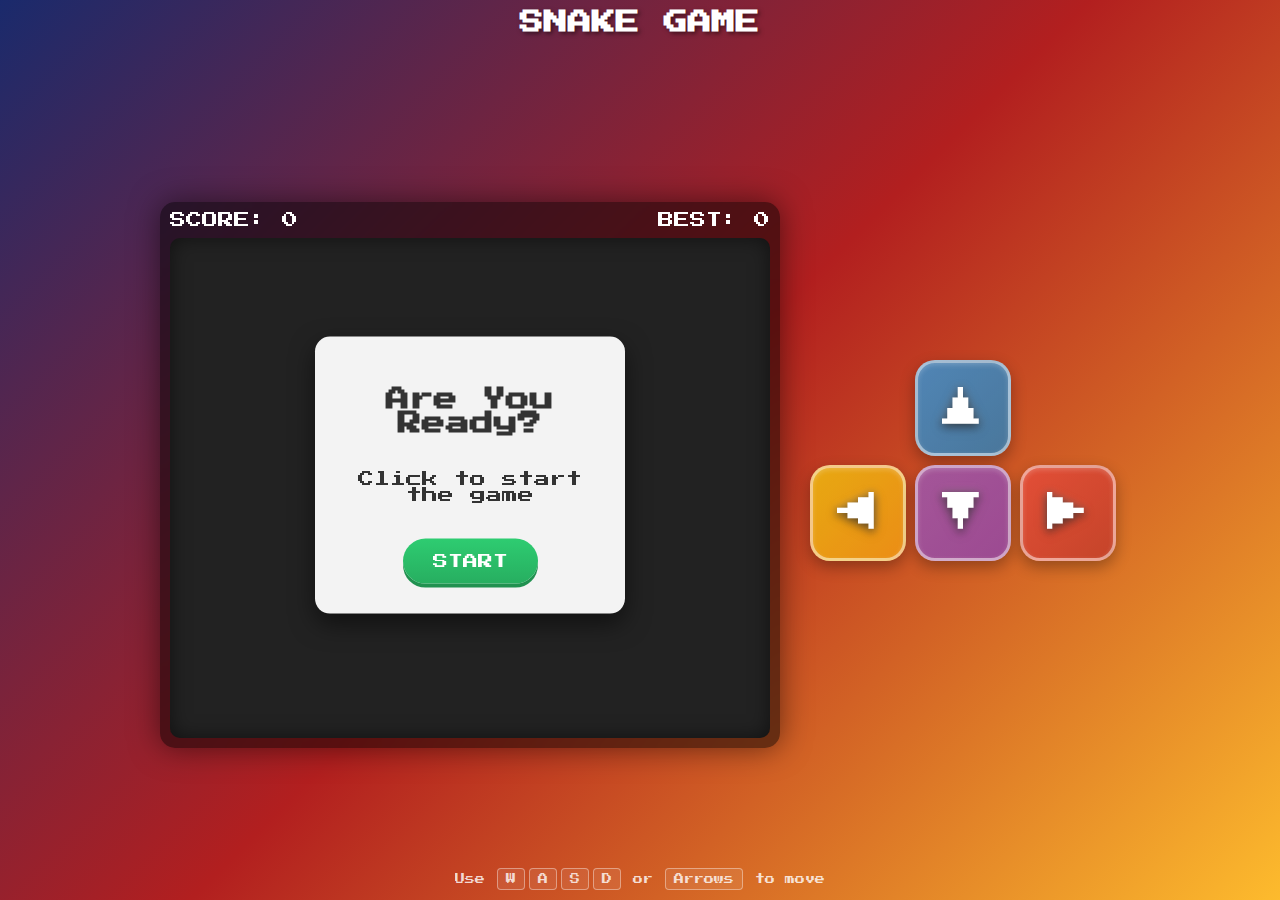
<file: Snake-Game/index.html>
<!DOCTYPE html>
<html lang="zh-CN">
  <head>
    <meta charset="UTF-8" />
    <meta
      name="viewport"
      content="width=device-width, initial-scale=1.0, maximum-scale=1.0, user-scalable=no"
    />
    <title>贪吃蛇游戏 by Knight</title>
    <style>
      @import url("https://fonts.googleapis.com/css2?family=Press+Start+2P&display=swap");

      body {
        display: flex;
        flex-direction: column;
        align-items: center;
        justify-content: center;
        height: 100vh;
        margin: 0;
        background: linear-gradient(135deg, #1a2a6c, #b21f1f, #fdbb2d);
        font-family: "Press Start 2P", cursive; /* Retro font */
        color: white;
        overflow: hidden;
      }

      /* 横屏模式下的布局调整 */
      @media (orientation: landscape) and (min-width: 768px) {
        body {
          flex-direction: row;
          justify-content: center;
          align-items: center;
          gap: 20px;
          position: relative;
        }

        h1 {
          position: absolute;
          top: 10px;
          left: 50%;
          transform: translateX(-50%);
          margin: 0;
        }

        .game-container {
          flex: 0 0 auto;
          margin-top: 50px;
        }

        .controls-hint {
          position: absolute;
          bottom: 10px;
          left: 50%;
          transform: translateX(-50%);
          margin: 0;
        }

        .touch-controls {
          margin-top: 0;
          position: relative;
          flex-shrink: 0;
        }
      }

      h1 {
        margin-top: 0;
        text-shadow: 2px 2px 4px rgba(0, 0, 0, 0.5);
        font-size: 24px;
        margin-bottom: 10px;
      }

      .game-container {
        position: relative;
        padding: 10px;
        background: rgba(0, 0, 0, 0.5);
        border-radius: 15px;
        box-shadow: 0 0 30px rgba(0, 0, 0, 0.5);
        backdrop-filter: blur(5px);
        max-width: 100%;
        box-sizing: border-box;
      }

      canvas {
        border-radius: 10px;
        background-color: #222;
        box-shadow: inset 0 0 20px rgba(0, 0, 0, 0.5);
        display: block;
        max-width: 100%;
        height: auto;
      }

      #score-board {
        display: flex;
        justify-content: space-between;
        width: 100%;
        margin-bottom: 10px;
        font-size: 16px;
      }

      #message {
        position: absolute;
        top: 50%;
        left: 50%;
        transform: translate(-50%, -50%);
        background: rgba(255, 255, 255, 0.95);
        color: #333;
        padding: 30px;
        border-radius: 15px;
        text-align: center;
        display: none;
        box-shadow: 0 10px 25px rgba(0, 0, 0, 0.5);
        min-width: 200px;
        z-index: 10;
      }

      /* 开始提示浮层，与游戏结束样式一致，默认显示 */
      #startOverlay {
        position: absolute;
        top: 50%;
        left: 50%;
        transform: translate(-50%, -50%);
        background: rgba(255, 255, 255, 0.95);
        color: #333333;
        padding: 30px;
        border-radius: 15px;
        text-align: center;
        display: flex;
        flex-direction: column;
        align-items: center;
        box-shadow: 0 10px 25px rgba(0, 0, 0, 0.5);
        min-width: 200px;
        z-index: 10;
      }

      /* 仅调整“开始游戏”按钮字号，不影响其他按钮 */
      #startOverlay button {
        font-size: 15px;
      }

      #message h2 {
        margin-top: 0;
        color: #e74c3c;
        font-size: 24px;
      }

      button {
        padding: 15px 30px;
        font-size: 16px;
        cursor: pointer;
        background: linear-gradient(to bottom, #2ecc71, #27ae60);
        color: white;
        border: none;
        border-radius: 50px;
        margin-top: 20px;
        font-family: "Press Start 2P", cursive;
        box-shadow: 0 4px 0 #219150;
        transition: transform 0.1s, box-shadow 0.1s;
      }

      button:active {
        transform: translateY(4px);
        box-shadow: 0 0 0 #219150;
      }

      button:hover {
        filter: brightness(1.1);
      }

      .controls-hint {
        margin-top: 15px;
        font-size: 10px;
        opacity: 0.8;
        text-align: center;
      }

      /* 竖屏模式下，优化布局避免重叠 */
      @media (orientation: portrait) {
        body {
          position: relative;
          min-height: 100vh;
          padding-bottom: 20px;
          justify-content: flex-start; /* 从顶部开始排列 */
          padding-top: 10px;
        }

        h1 {
          order: -1;
          margin-bottom: 5px;
          font-size: 20px;
        }

        .game-container {
          order: 0;
          margin-bottom: 10px;
        }

        /* 方向按键：显示在提示文字上方 */
        .touch-controls {
          order: 1;
          margin-bottom: 15px; /* 与提示文字之间的间距 */
          margin-top: 10px;
        }

        /* 提示文字：显示在方向按键下方 */
        .controls-hint {
          order: 2;
          position: relative;
          margin-top: 0;
          margin-bottom: 20px;
          z-index: 5;
          background: rgba(0, 0, 0, 0.5);
          padding: 8px 15px;
          border-radius: 8px;
          backdrop-filter: blur(5px);
          font-size: 9px;
          width: fit-content;
          margin-left: auto;
          margin-right: auto;
        }

        /* 在小屏幕手机上进一步调整 */
        @media (max-height: 800px) {
          h1 {
            font-size: 18px;
            margin-bottom: 3px;
          }

          .game-container {
            margin-bottom: 8px;
          }

          .touch-controls {
            margin-bottom: 12px;
            margin-top: 8px;
          }

          .controls-hint {
            font-size: 8px;
            padding: 6px 12px;
            margin-top: 0;
            margin-bottom: 15px;
          }
        }

        /* 在更小的屏幕上进一步压缩 */
        @media (max-height: 700px) {
          .touch-controls {
            transform: scale(0.9); /* 稍微缩小方向按键 */
            margin-bottom: 10px;
            margin-top: 5px;
          }

          .controls-hint {
            font-size: 7px;
            padding: 5px 10px;
            margin-top: 0;
            margin-bottom: 15px;
          }
        }
      }

      .key {
        display: inline-block;
        padding: 5px 8px;
        border: 1px solid rgba(255, 255, 255, 0.5);
        border-radius: 4px;
        margin: 0 2px;
        background: rgba(255, 255, 255, 0.1);
      }

      /* Touch Controls */
      .touch-controls {
        margin-top: 20px;
        display: grid;
        grid-template-columns: repeat(3, 90px);
        grid-template-rows: repeat(2, 90px);
        gap: 15px;
        justify-content: center;
        align-items: center;
        padding: 10px;
      }

      .control-btn {
        width: 90px;
        height: 90px;
        background: linear-gradient(
          135deg,
          rgba(46, 204, 113, 0.8),
          rgba(39, 174, 96, 0.8)
        );
        border: 3px solid rgba(255, 255, 255, 0.5);
        border-radius: 20px;
        color: white;
        display: flex;
        justify-content: center;
        align-items: center;
        cursor: pointer;
        user-select: none;
        -webkit-tap-highlight-color: transparent;
        transition: all 0.2s ease;
        box-shadow: 0 6px 15px rgba(0, 0, 0, 0.3),
          inset 0 2px 5px rgba(255, 255, 255, 0.2);
        position: relative;
        overflow: hidden;
      }

      .control-btn::before {
        content: "";
        position: absolute;
        top: 0;
        left: 0;
        right: 0;
        bottom: 0;
        background: linear-gradient(
          135deg,
          rgba(255, 255, 255, 0.2),
          transparent
        );
        opacity: 0;
        transition: opacity 0.2s ease;
      }

      .control-btn:hover::before {
        opacity: 1;
      }

      .control-btn:active {
        background: linear-gradient(
          135deg,
          rgba(39, 174, 96, 0.9),
          rgba(46, 204, 113, 0.9)
        );
        transform: scale(0.92) translateY(2px);
        box-shadow: 0 2px 8px rgba(0, 0, 0, 0.4),
          inset 0 2px 5px rgba(0, 0, 0, 0.2);
      }

      /* 为不同方向的按钮添加不同颜色 */
      .control-btn.up {
        background: linear-gradient(
          135deg,
          rgba(52, 152, 219, 0.8),
          rgba(41, 128, 185, 0.8)
        );
      }
      .control-btn.up:active {
        background: linear-gradient(
          135deg,
          rgba(41, 128, 185, 0.9),
          rgba(52, 152, 219, 0.9)
        );
      }

      .control-btn.down {
        background: linear-gradient(
          135deg,
          rgba(155, 89, 182, 0.8),
          rgba(142, 68, 173, 0.8)
        );
      }
      .control-btn.down:active {
        background: linear-gradient(
          135deg,
          rgba(142, 68, 173, 0.9),
          rgba(155, 89, 182, 0.9)
        );
      }

      .control-btn.left {
        background: linear-gradient(
          135deg,
          rgba(241, 196, 15, 0.8),
          rgba(243, 156, 18, 0.8)
        );
      }
      .control-btn.left:active {
        background: linear-gradient(
          135deg,
          rgba(243, 156, 18, 0.9),
          rgba(241, 196, 15, 0.9)
        );
      }

      .control-btn.right {
        background: linear-gradient(
          135deg,
          rgba(231, 76, 60, 0.8),
          rgba(192, 57, 43, 0.8)
        );
      }
      .control-btn.right:active {
        background: linear-gradient(
          135deg,
          rgba(192, 57, 43, 0.9),
          rgba(231, 76, 60, 0.9)
        );
      }

      /* 箭头图标样式 */
      .arrow-icon {
        font-size: 42px;
        text-shadow: 0 2px 8px rgba(0, 0, 0, 0.5),
          0 0 10px rgba(255, 255, 255, 0.3);
        filter: drop-shadow(0 2px 4px rgba(0, 0, 0, 0.3));
        transition: transform 0.2s ease;
        display: block;
        line-height: 1;
      }

      .control-btn:active .arrow-icon {
        transform: scale(0.9);
      }

      .control-btn.up {
        grid-column: 2;
        grid-row: 1;
      }
      .control-btn.left {
        grid-column: 1;
        grid-row: 2;
      }
      .control-btn.down {
        grid-column: 2;
        grid-row: 2;
      }
      .control-btn.right {
        grid-column: 3;
        grid-row: 2;
      }

      /* Hide controls on larger screens if desired, but user asked for them */
      /* @media (min-width: 768px) { .touch-controls { display: none; } } */
    </style>
  </head>
  <body>
    <h1>SNAKE GAME</h1>

    <div class="game-container">
      <div id="score-board">
        <span>SCORE: <span id="score">0</span></span>
        <span>BEST: <span id="highScore">0</span></span>
      </div>
      <canvas id="gameCanvas"></canvas>

      <div id="startOverlay">
        <h2>Are You Ready?</h2>
        <p>Click to start the game</p>
        <button onclick="START()">START</button>
      </div>

      <div id="message">
        <h2 id="msgText">GAME OVER</h2>
        <p>SCORE: <span id="finalScore">0</span></p>
        <button onclick="resetGame()">RETRY</button>
      </div>
    </div>

    <div class="controls-hint">
      Use <span class="key">W</span><span class="key">A</span
      ><span class="key">S</span><span class="key">D</span> or
      <span class="key">Arrows</span> to move
    </div>

    <div class="touch-controls">
      <div
        class="control-btn up"
        onpointerdown="handleInput('UP'); event.preventDefault()"
      >
        <span class="arrow-icon">▲</span>
      </div>
      <div
        class="control-btn left"
        onpointerdown="handleInput('LEFT'); event.preventDefault()"
      >
        <span class="arrow-icon">◀</span>
      </div>
      <div
        class="control-btn down"
        onpointerdown="handleInput('DOWN'); event.preventDefault()"
      >
        <span class="arrow-icon">▼</span>
      </div>
      <div
        class="control-btn right"
        onpointerdown="handleInput('RIGHT'); event.preventDefault()"
      >
        <span class="arrow-icon">▶</span>
      </div>
    </div>

    <script>
      // 画布与基础元素
      const canvas = document.getElementById("gameCanvas");
      const ctx = canvas.getContext("2d");
      const scoreElement = document.getElementById("score");
      const highScoreElement = document.getElementById("highScore");
      const messageElement = document.getElementById("message");
      const finalScoreElement = document.getElementById("finalScore");
      const startOverlay = document.getElementById("startOverlay");

      // 网格尺寸及画布动态宽高
      const blockSize = 20;
      let width, height;

      // 按窗口尺寸动态调整画布（保持网格对齐）
      function resizeCanvas() {
        // 预留上下控件空间，得到可用区域
        let availableWidth = window.innerWidth - 30;
        let availableHeight = window.innerHeight - 300;

        // 限制最大与最小高度，避免过大或过小
        if (availableWidth > 600) availableWidth = 600;
        if (availableHeight > 500) availableHeight = 500;
        if (availableHeight < 200) availableHeight = 200;

        // 向下取整，保持与 blockSize 对齐
        const cols = Math.floor(availableWidth / blockSize);
        const rows = Math.floor(availableHeight / blockSize);

        canvas.width = cols * blockSize;
        canvas.height = rows * blockSize;

        width = canvas.width;
        height = canvas.height;
      }

      // 页面初始自适应
      resizeCanvas();

      // 窗口尺寸变化时重算画布并重开一局（防止失真）
      let resizeTimeout;
      window.addEventListener("resize", () => {
        clearTimeout(resizeTimeout);
        resizeTimeout = setTimeout(() => {
          resizeCanvas();
          // 仅在正在游戏时重置，避免未开始就自动开局
          if (gameInterval) {
            initGame();
          }
        }, 200);
      });

      // 核心状态
      let snake = [];
      let food = {};
      let direction = "RIGHT"; // 当前方向
      let nextDirection = "RIGHT"; // 输入缓存方向
      let score = 0;
      let highScore = localStorage.getItem("snakeHighScore") || 0;
      let gameInterval;
      let isGameOver = false;
      let gameSpeed = 100;

      // Colors
      // 颜色主题
      const COLORS = {
        background: "#222",
        grid: "#333",
        snakeHead: "#2ecc71",
        snakeBody: "#27ae60",
        food: "#e74c3c",
        text: "#fff",
      };

      highScoreElement.innerText = highScore;

      // 初始化/重开一局
      function initGame() {
        // 以网格中心对齐，避免 0.5 格导致无法碰撞
        const startX = Math.floor(width / (2 * blockSize)) * blockSize;
        const startY = Math.floor(height / (2 * blockSize)) * blockSize;

        snake = [
          { x: startX, y: startY },
          { x: startX - blockSize, y: startY },
          { x: startX - 2 * blockSize, y: startY },
        ];
        direction = "RIGHT";
        nextDirection = "RIGHT";
        score = 0;
        isGameOver = false;
        scoreElement.innerText = score;
        messageElement.style.display = "none";
        createFood();
        if (gameInterval) clearInterval(gameInterval);
        gameInterval = setInterval(gameLoop, gameSpeed);
      }

      // 随机生成食物，避免落在蛇身上
      function createFood() {
        food = {
          x: Math.floor(Math.random() * (width / blockSize)) * blockSize,
          y: Math.floor(Math.random() * (height / blockSize)) * blockSize,
        };
        // Ensure food doesn't spawn on snake
        for (let part of snake) {
          if (part.x === food.x && part.y === food.y) {
            createFood();
            return;
          }
        }
      }

      // 绘制网格背景
      function drawGrid() {
        ctx.strokeStyle = COLORS.grid;
        ctx.lineWidth = 0.5;
        for (let x = 0; x <= width; x += blockSize) {
          ctx.beginPath();
          ctx.moveTo(x, 0);
          ctx.lineTo(x, height);
          ctx.stroke();
        }
        for (let y = 0; y <= height; y += blockSize) {
          ctx.beginPath();
          ctx.moveTo(0, y);
          ctx.lineTo(width, y);
          ctx.stroke();
        }
      }

      // 绘制圆角矩形（蛇身/蛇头）
      function drawRoundedRect(x, y, width, height, radius, color) {
        ctx.fillStyle = color;
        ctx.beginPath();
        ctx.moveTo(x + radius, y);
        ctx.lineTo(x + width - radius, y);
        ctx.quadraticCurveTo(x + width, y, x + width, y + radius);
        ctx.lineTo(x + width, y + height - radius);
        ctx.quadraticCurveTo(
          x + width,
          y + height,
          x + width - radius,
          y + height
        );
        ctx.lineTo(x + radius, y + height);
        ctx.quadraticCurveTo(x, y + height, x, y + height - radius);
        ctx.lineTo(x, y + radius);
        ctx.quadraticCurveTo(x, y, x + radius, y);
        ctx.closePath();
        ctx.fill();
      }

      // 绘制圆形（眼睛/食物）
      function drawCircle(x, y, radius, color) {
        ctx.fillStyle = color;
        ctx.beginPath();
        ctx.arc(x, y, radius, 0, Math.PI * 2);
        ctx.fill();
      }

      // 主绘制函数
      function draw() {
        // Clear screen
        ctx.fillStyle = COLORS.background;
        ctx.fillRect(0, 0, width, height);

        drawGrid();

        // Draw Food (Apple style)
        const foodRadius = blockSize / 2 - 2;
        const foodX = food.x + blockSize / 2;
        const foodY = food.y + blockSize / 2;

        // Glow effect
        ctx.shadowBlur = 15;
        ctx.shadowColor = COLORS.food;
        drawCircle(foodX, foodY, foodRadius, COLORS.food);
        ctx.shadowBlur = 0; // Reset shadow

        // Draw Snake
        for (let i = 0; i < snake.length; i++) {
          const isHead = i === 0;
          const x = snake[i].x;
          const y = snake[i].y;

          // Body segments slightly smaller to see separation
          const padding = 1;
          const size = blockSize - padding * 2;

          ctx.shadowBlur = isHead ? 10 : 0;
          ctx.shadowColor = COLORS.snakeHead;

          drawRoundedRect(
            x + padding,
            y + padding,
            size,
            size,
            isHead ? 6 : 4,
            isHead ? COLORS.snakeHead : COLORS.snakeBody
          );

          ctx.shadowBlur = 0;

          // Eyes for head
          if (isHead) {
            ctx.fillStyle = "white";
            const eyeSize = 3;
            const eyeOffset = 5;

            let leftEyeX, leftEyeY, rightEyeX, rightEyeY;

            if (direction === "RIGHT") {
              leftEyeX = x + blockSize - eyeOffset;
              leftEyeY = y + eyeOffset;
              rightEyeX = x + blockSize - eyeOffset;
              rightEyeY = y + blockSize - eyeOffset;
            } else if (direction === "LEFT") {
              leftEyeX = x + eyeOffset;
              leftEyeY = y + eyeOffset;
              rightEyeX = x + eyeOffset;
              rightEyeY = y + blockSize - eyeOffset;
            } else if (direction === "UP") {
              leftEyeX = x + eyeOffset;
              leftEyeY = y + eyeOffset;
              rightEyeX = x + blockSize - eyeOffset;
              rightEyeY = y + eyeOffset;
            } else if (direction === "DOWN") {
              leftEyeX = x + eyeOffset;
              leftEyeY = y + blockSize - eyeOffset;
              rightEyeX = x + blockSize - eyeOffset;
              rightEyeY = y + blockSize - eyeOffset;
            }

            drawCircle(leftEyeX, leftEyeY, eyeSize, "white");
            drawCircle(rightEyeX, rightEyeY, eyeSize, "white");

            // Pupils
            ctx.fillStyle = "black";
            drawCircle(leftEyeX, leftEyeY, 1.5, "black");
            drawCircle(rightEyeX, rightEyeY, 1.5, "black");
          }
        }
      }

      // 更新蛇位置与碰撞处理
      function update() {
        if (isGameOver) return;

        direction = nextDirection;

        const head = { x: snake[0].x, y: snake[0].y };

        if (direction === "RIGHT") head.x += blockSize;
        else if (direction === "LEFT") head.x -= blockSize;
        else if (direction === "UP") head.y -= blockSize;
        else if (direction === "DOWN") head.y += blockSize;

        // 边界碰撞
        if (head.x < 0 || head.x >= width || head.y < 0 || head.y >= height) {
          gameOver();
          return;
        }

        // 身体碰撞
        for (let part of snake) {
          if (head.x === part.x && head.y === part.y) {
            gameOver();
            return;
          }
        }

        snake.unshift(head);

        // 吃到食物
        if (head.x === food.x && head.y === food.y) {
          score++;
          scoreElement.innerText = score;
          if (score > highScore) {
            highScore = score;
            localStorage.setItem("snakeHighScore", highScore);
            highScoreElement.innerText = highScore;
          }
          createFood();
          // Increase speed slightly
          if (gameSpeed > 50) gameSpeed -= 1;
          clearInterval(gameInterval);
          gameInterval = setInterval(gameLoop, gameSpeed);
        } else {
          snake.pop();
        }
      }

      // 帧循环：更新 + 绘制
      function gameLoop() {
        update();
        draw();
      }

      // 结束逻辑
      function gameOver() {
        isGameOver = true;
        clearInterval(gameInterval);
        finalScoreElement.innerText = score;
        messageElement.style.display = "block";
      }

      // 点击按钮重开
      function resetGame() {
        gameSpeed = 100;
        initGame();
      }

      // 首次开始，或手动开始一局
      function START() {
        // 避免重复启动多重 interval
        if (gameInterval) clearInterval(gameInterval);
        gameSpeed = 100;
        isGameOver = false;
        startOverlay.style.display = "none";
        messageElement.style.display = "none";
        initGame();
      }

      // 方向输入（含防反向立即撞死）
      function handleInput(newDir) {
        if (newDir === "UP" && direction !== "DOWN") nextDirection = "UP";
        else if (newDir === "DOWN" && direction !== "UP")
          nextDirection = "DOWN";
        else if (newDir === "LEFT" && direction !== "RIGHT")
          nextDirection = "LEFT";
        else if (newDir === "RIGHT" && direction !== "LEFT")
          nextDirection = "RIGHT";
      }

      // 键盘控制
      document.addEventListener("keydown", (event) => {
        const key = event.key;
        // Prevent scrolling when using arrow keys
        if (
          ["ArrowUp", "ArrowDown", "ArrowLeft", "ArrowRight", " "].includes(key)
        ) {
          event.preventDefault();
        }

        if (key === "ArrowUp" || key === "w") handleInput("UP");
        else if (key === "ArrowDown" || key === "s") handleInput("DOWN");
        else if (key === "ArrowLeft" || key === "a") handleInput("LEFT");
        else if (key === "ArrowRight" || key === "d") handleInput("RIGHT");
        else if (key === " " && isGameOver) resetGame();
      });

      // 默认展示开始按钮，不自动开局
      startOverlay.style.display = "flex";
    </script>
  </body>
</html>
</file>
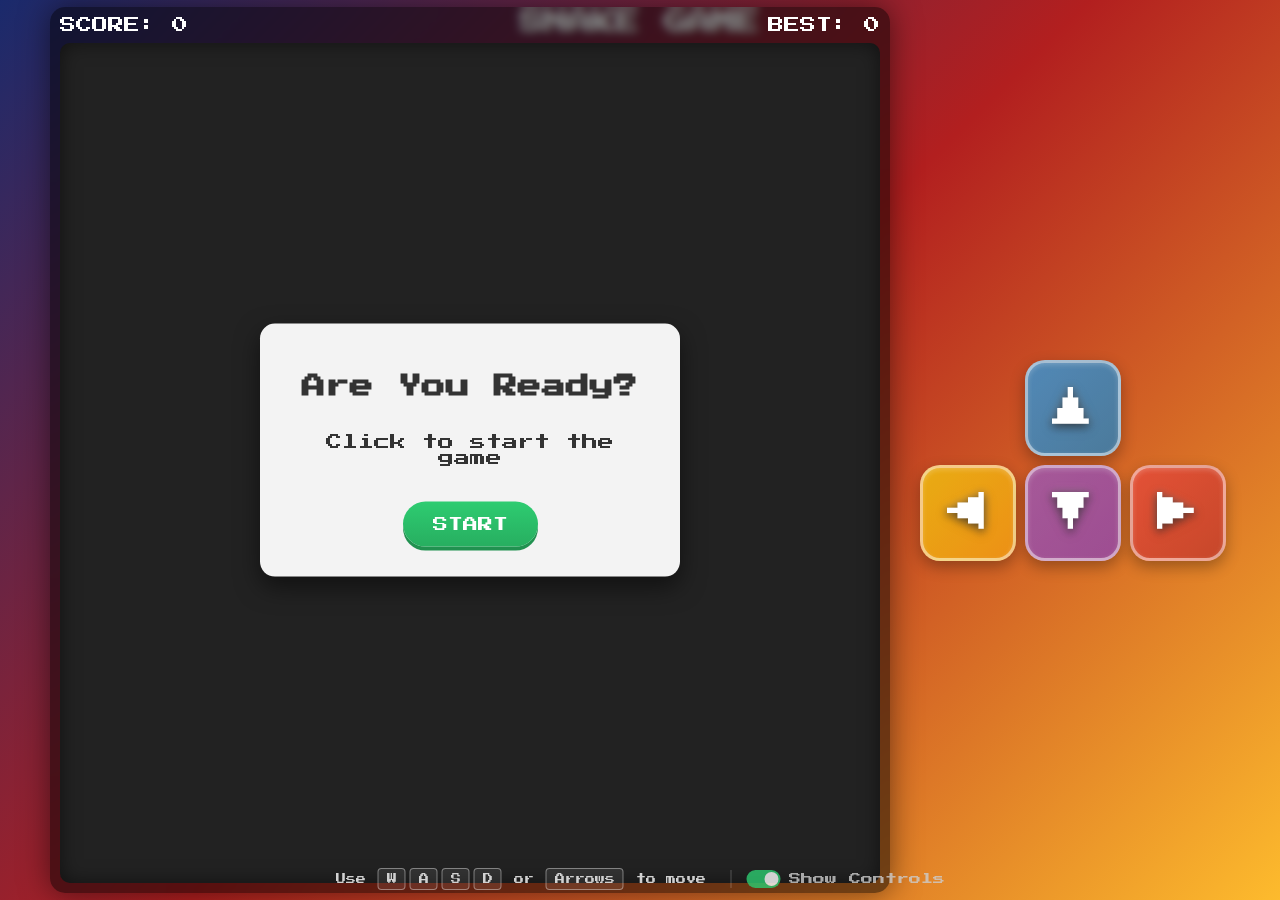
<file: snake-test/index.html>
<!DOCTYPE html>
<!-- HTML5文档类型声明 -->
<html lang="zh-CN">
  <!-- HTML根元素，设置语言为简体中文 -->
  <head>
    <!-- 文档头部 -->
    <meta charset="UTF-8" />
    <!-- 字符编码为UTF-8 -->
    <meta
      name="viewport"
      content="width=device-width, initial-scale=1.0, maximum-scale=1.0, user-scalable=no"
    />
    <!-- 设置视口宽度、初始缩放、最大缩放和禁止用户缩放 -->

    <title>贪吃蛇游戏 by Knight</title>
    <!-- 页面标题 -->
    <link rel="stylesheet" href="styles.css" />
    <!-- 引入外部CSS样式文件 -->
  </head>
  <!-- 头部结束 -->
  <body>
    <!-- 文档主体 -->
    <h1>SNAKE GAME</h1>
    <!-- 一级标题，显示游戏名称 -->

    <div class="game-container">
      <!-- 游戏容器div -->
      <div id="score-board">
        <!-- 分数面板div -->
        <span>SCORE: <span id="score">0</span></span>
        <!-- 当前分数显示，初始值为0 -->
        <span>BEST: <span id="highScore">0</span></span>
        <!-- 最高分显示，初始值为0 -->
      </div>
      <!-- 分数面板结束 -->
      <canvas id="gameCanvas"></canvas>
      <!-- 游戏画布，用于绘制游戏画面 -->

      <div id="startOverlay">
        <!-- 开始游戏覆盖层 -->
        <h2>Are You Ready?</h2>
        <!-- 二级标题，询问是否准备好 -->
        <p>Click to start the game</p>
        <!-- 段落，提示点击开始游戏 -->
        <button onclick="START()">START</button>
        <!-- 开始按钮，点击时调用START函数 -->
      </div>
      <!-- 开始覆盖层结束 -->

      <div id="message">
        <!-- 游戏结束消息框 -->
        <h2 id="msgText">GAME OVER</h2>
        <!-- 二级标题，显示游戏结束 -->
        <p>SCORE: <span id="finalScore">0</span></p>
        <!-- 段落，显示最终分数 -->
        <button onclick="resetGame()">RETRY</button>
        <!-- 重试按钮，点击时调用resetGame函数 -->
      </div>
      <!-- 消息框结束 -->
    </div>
    <!-- 游戏容器结束 -->

    <div class="controls-hint">
      <!-- 控制提示div -->
      <div class="hint-text">
        Use <span class="key">W</span><span class="key">A</span
        ><span class="key">S</span><span class="key">D</span>
        or
        <span class="key">Arrows</span> to move
      </div>
      <!-- 或方向键来移动 -->

      <div class="settings-bar-inline">
        <label class="toggle-switch small">
          <input
            type="checkbox"
            id="toggleControls"
            checked
            onchange="toggleControls()"
          />
          <span class="slider round"></span>
        </label>
        <span class="setting-label">Show Controls</span>
      </div>
    </div>
    <!-- 控制提示结束 -->

    <div class="touch-controls">
      <!-- 触摸控制div -->
      <div
        class="control-btn up"
        onpointerdown="handleInput('UP'); event.preventDefault()"
      >
        <!-- 指针按下事件，调用handleInput函数并阻止默认行为 -->
        <span class="arrow-icon">▲</span>
        <!-- 向上箭头图标 -->
      </div>
      <!-- 向上按钮结束 -->
      <div
        class="control-btn left"
        onpointerdown="handleInput('LEFT'); event.preventDefault()"
      >
        <span class="arrow-icon">◀</span>
        <!-- 向左箭头图标 -->
      </div>
      <!-- 向左按钮结束 -->
      <div
        class="control-btn down"
        onpointerdown="handleInput('DOWN'); event.preventDefault()"
      >
        <span class="arrow-icon">▼</span>
        <!-- 向下箭头图标 -->
      </div>
      <!-- 向下按钮结束 -->
      <div
        class="control-btn right"
        onpointerdown="handleInput('RIGHT'); event.preventDefault()"
      >
        <span class="arrow-icon">▶</span>
        <!-- 向右箭头图标 -->
      </div>
      <!-- 向右按钮结束 -->
    </div>
    <!-- 触摸控制结束 -->

    <script src="game.js"></script>
    <!-- 引入外部JavaScript游戏逻辑文件 -->
  </body>
  <!-- 主体结束 -->
</html>
<!-- HTML文档结束 -->
</file>
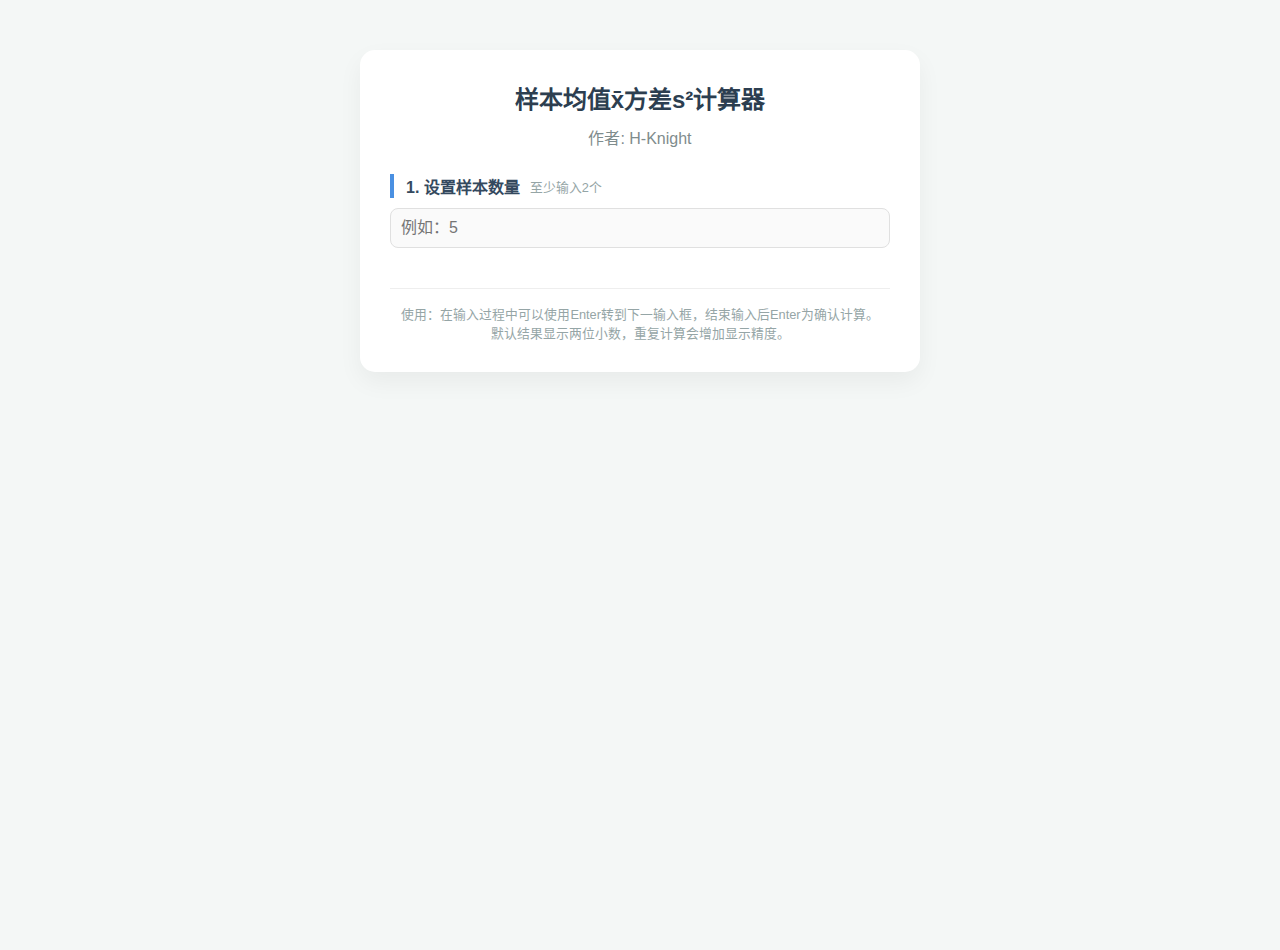
<file: Var.Ave-Calculator/index.html>
<!DOCTYPE html>
<html lang="zh-CN">
<head>
    <meta charset="UTF-8">
    <meta name="viewport" content="width=device-width, initial-scale=1.0">
    <title>样本方差均值计算器</title>
    <style>
        /* 全局样式设置 */
        body {
            font-family: 'Segoe UI', Tahoma, Geneva, Verdana, sans-serif;
            background-color: #f4f7f6;
            display: flex;
            justify-content: center;
            align-items: flex-start;
            min-height: 100vh;
            margin: 0;
            padding-top: 50px;
        }
        /* 主容器样式 */
        .container {
            background-color: #ffffff;
            padding: 30px;
            border-radius: 15px;
            box-shadow: 0 10px 25px rgba(0, 0, 0, 0.05);
            width: 90%;
            max-width: 500px;
        }
        /* 标题样式 */
        h2 {
            text-align: center;
            color: #2c3e50;
            margin-top: 0;
            margin-bottom: 25px;
            font-weight: 600;
        }
        h3 {
            text-align: center;
            color: #7f8c8d;
            font-size: 1rem;
            margin-top: -15px;
            margin-bottom: 25px;
            font-weight: 500;
        }
        /* 表单元素样式 */
        label {
            display: block;
            margin-bottom: 8px;
            color: #555;
            font-weight: 500;
            font-size: 0.95rem;
        }
        input[type="number"] {
            width: 100%;
            padding: 10px;
            margin-bottom: 10px;
            border: 1px solid #e0e0e0;
            border-radius: 8px;
            box-sizing: border-box;
            font-size: 1rem;
            transition: all 0.3s ease;
            background-color: #fafafa;
        }
        input[type="number"]:focus {
            border-color: #4a90e2;
            background-color: #fff;
            outline: none;
            box-shadow: 0 0 0 3px rgba(74, 144, 226, 0.1);
        }
        /* 按钮样式 */
        button {
            width: 100%;
            padding: 14px;
            background-color: #4a90e2;
            color: white;
            border: none;
            border-radius: 8px;
            font-size: 1rem;
            font-weight: 600;
            cursor: pointer;
            transition: background-color 0.3s, transform 0.1s;
            margin-top: 10px;
        }
        button:hover {
            background-color: #357abd;
        }
        button:active {
            transform: scale(0.98);
        }
        .button-group {
            display: flex;
            gap: 15px;
            margin-top: 10px;
        }
        .button-group button {
            margin-top: 0;
            flex: 1;
        }
        /* 结果显示区域样式 */
        #result {
            margin-top: 10px;
            display: none; /* 默认隐藏，计算后显示 */
        }
        #result.show {
            display: block;
            animation: fadeIn 0.5s ease;
        }
        .result-summary {
            background: #e8f4fd;
            padding: 15px;
            border-radius: 8px;
            margin-bottom: 15px;
            font-size: 0.9rem;
            color: #555;
            line-height: 1.5;
            word-break: break-all;
        }
        /* 结果卡片布局 */
        .result-cards {
            display: grid;
            grid-template-columns: repeat(auto-fit, minmax(100px, 1fr));
            gap: 15px;
        }
        .card {
            background: white;
            padding: 15px 10px;
            border-radius: 10px;
            text-align: center;
            box-shadow: 0 4px 15px rgba(0,0,0,0.05);
            border: 1px solid #eee;
            transition: transform 0.2s;
        }
        .card:hover {
            transform: translateY(-2px);
        }
        .card h4 {
            margin: 0 0 8px 0;
            color: #7f8c8d;
            font-size: 0.85rem;
            font-weight: normal;
        }
        .card .num {
            font-size: 1.3rem;
            font-weight: bold;
            color: #2c3e50;
            word-wrap: break-word;
            word-break: break-all;
            line-height: 1.2;
        }
        .card.primary .num { color: #4a90e2; }
        .card.accent .num { color: #e67e22; }
        
        /* 分节标题样式 */
        .section-title {
            font-size: 1rem;
            color: #34495e;
            margin: 10px 0 10px 0;
            font-weight: 600;
            border-left: 4px solid #4a90e2;
            padding-left: 12px;
            display: flex;
            align-items: center;
        }
        .section-title small {
            font-weight: normal;
            color: #95a5a6;
            font-size: 0.8rem;
            margin-left: 10px;
        }

        /* 动态输入框容器样式 */
        #valuesContainer {
            display: flex;
            flex-wrap: wrap;
            gap: 12px;
            margin-bottom: 20px;
        }
        .input-group {
            animation: slideDown 0.3s ease;
            width: calc((100% - 24px) / 3);
        }
        .input-group input {
            margin-bottom: 0;
        }
        .input-group label {
            font-size: 0.85rem;
            white-space: nowrap;
            overflow: hidden;
            text-overflow: ellipsis;
        }

        /* 底部提示信息样式 */
        .footer-note {
            text-align: center;
            color: #95a5a6;
            font-size: 0.8rem;
            margin-top: 30px;
            border-top: 1px solid #eee;
            padding-top: 15px;
        }

        /* 动画定义 */
        @keyframes fadeIn {
            from { opacity: 0; transform: translateY(10px); }
            to { opacity: 1; transform: translateY(0); }
        }
        @keyframes slideDown {
            from { opacity: 0; transform: translateY(-10px); }
            to { opacity: 1; transform: translateY(0); }
        }

        /* 移动端适配 */
        @media (max-width: 600px) {
            body {
                padding-top: 0;
                align-items: flex-start;
            }
            .container {
                padding: 15px;
                width: 100%;
                max-width: none;
                border-radius: 0;
                box-shadow: none;
                box-sizing: border-box;
                min-height: 100vh;
            }
            h2 {
                font-size: 1.5rem;
                margin-bottom: 15px;
            }
            .input-group {
                width: calc((100% - 20px) / 3);
            }
            #valuesContainer {
                gap: 10px;
            }
        }
    </style>
</head>

<body>
    <!-- 主容器 -->
    <div class="container">
        <!-- 标题区域 -->
        <h2>样本均值x̄方差s²计算器</h2>
        <h3>作者: H-Knight</h3>
        
        <!-- 第一步：设置样本数量 -->
        <div class="section-title">1. 设置样本数量 <small>至少输入2个</small></div>
        <input type="number" id="nInput" min="2" placeholder="例如：5">
        
        <!-- 第二步：输入样本数值（动态显示） -->
        <div id="step2" style="display:none">
            <div class="section-title">2. 输入样本数值</div>
            <div id="valuesContainer"></div>
            <div class="button-group">
                <button id="resetBtn" onclick="resetCalculator()" style="display:none; background-color: #95a5a6;">重新输入</button>
                <button id="calcBtn" onclick="calculate()">开始计算</button>
            </div>
        </div>
        
        <!-- 第三步：显示计算结果 -->
        <div id="result"></div>

        <!-- 底部使用说明 -->
        <div class="footer-note"> 
            使用：在输入过程中可以使用Enter转到下一输入框，结束输入后Enter为确认计算。<br>
            默认结果显示两位小数，重复计算会增加显示精度。
        </div>
    </div>

    <script>
        // 全局变量
        let currentPrecision = 4; // 默认小数精度
        let inputsChanged = true; // 标记输入是否发生变化

        // 监听样本数量输入框的变化
        // 根据输入的n生成对应的数值输入框
        document.getElementById('nInput').addEventListener('input', function() {
            const n = parseInt(this.value);
            const container = document.getElementById('valuesContainer');
            const step2 = document.getElementById('step2');
            
            // 重置结果和按钮状态
            document.getElementById('result').style.display = 'none';
            document.getElementById('result').className = '';
            document.getElementById('calcBtn').style.display = 'block';
            document.getElementById('resetBtn').style.display = 'none';
            
            inputsChanged = true; // 重置输入状态

            container.innerHTML = ''; // 清空原有输入框
            
            if (n >= 2) {
                step2.style.display = 'block';
                // 动态生成n个输入框
                for (let i = 1; i <= n; i++) {
                    const div = document.createElement('div');
                    div.className = 'input-group';
                    div.innerHTML = `<label>样本 ${i}</label>
                                     <input type="number" class="valueInput" placeholder="数值">`;
                    container.appendChild(div);
                }

                // 为每个输入框添加事件监听，实现回车跳转和状态更新
                const inputs = container.querySelectorAll('.valueInput');
                inputs.forEach((input, index) => {
                    // 监听输入变化
                    input.addEventListener('input', () => {
                        inputsChanged = true;
                    });

                    // 监听回车键，跳转到下一个输入框或开始计算
                    input.addEventListener('keydown', (e) => {
                        if (e.key === 'Enter') {
                            e.preventDefault();
                            if (index < inputs.length - 1) {
                                inputs[index + 1].focus();
                            } else {
                                calculate();
                            }
                        }
                    });
                });
            } else {
                step2.style.display = 'none';
            }
        });

        // 样本数量输入框回车跳转到第一个数值输入框
        document.getElementById('nInput').addEventListener('keydown', function(e) { 
            if (e.key === 'Enter') {
                const firstInput = document.querySelector('.valueInput');
                if (firstInput) {
                    e.preventDefault();
                    firstInput.focus();
                }
            }
        });


        // 计算样本均值和样本方差的主函数
        function calculate() {
            const n = parseInt(document.getElementById('nInput').value);
            const valueInputs = document.querySelectorAll('.valueInput');
            const values = [];
            
            // 收集输入的样本值
            for (let input of valueInputs) {
                const val = parseFloat(input.value);
                if (isNaN(val)) {
                    alert('请填写所有样本值！');
                    return;
                }
                values.push(val);
            }

            if (values.length === 0) {
                alert('请输入样本数量并填写数值！');
                return;
            }

            // 确定显示精度：如果输入改变了重置为2，否则增加精度
            if (inputsChanged) {
                currentPrecision = 4;
                inputsChanged = false;
            } else {
                currentPrecision++;
            }

            // 计算样本均值
            const mean = values.reduce((sum, val) => sum + val, 0) / n;

            // 计算样本方差（修正后，分母n-1）
            const variance = values.reduce((sum, val) => sum + Math.pow(val - mean, 2), 0) / (n - 1);
            
            // 新增：计算样本标准差（修正样本方差开根号）
            const stdDev = Math.sqrt(variance);

            // 显示结果（新增样本标准差行）
            const resultDiv = document.getElementById('result');
            resultDiv.style.display = 'block'; // 确保清除可能存在的 display: none
            resultDiv.className = 'show';
            resultDiv.innerHTML = `
                <div class="section-title">3. 计算结果</div>
                <div class="result-summary">
                    <strong>样本数据 (${n}个):</strong><br>
                    ${values.join(', ')}
                </div>
                <div class="result-cards">
                    <div class="card primary">
                        <h4>样本均值x̄</h4>
                        <div class="num">${mean.toFixed(currentPrecision)}</div>
                    </div>
                    <div class="card accent">
                        <h4>样本方差s²</h4>
                        <div class="num">${variance.toFixed(currentPrecision)}</div>
                    </div>
                    <div class="card">
                        <h4>样本标准差s</h4>
                        <div class="num">${stdDev.toFixed(currentPrecision)}</div>
                    </div>
                </div>
            `;
            
            // 显示重新输入按钮，不隐藏开始计算按钮
            // document.getElementById('calcBtn').style.display = 'none'; // 保持显示
            document.getElementById('resetBtn').style.display = 'block';
        }

        // 重置计算器状态
        function resetCalculator() {
            document.getElementById('nInput').value = '';
            document.getElementById('valuesContainer').innerHTML = '';
            document.getElementById('step2').style.display = 'none';
            
            inputsChanged = true; // 重置输入状态
            currentPrecision = 4; // 重置精度

            const resultDiv = document.getElementById('result');
            resultDiv.innerHTML = '';
            resultDiv.className = '';
            resultDiv.style.display = 'none';
            
            // document.getElementById('calcBtn').style.display = 'block'; // 始终显示
            document.getElementById('resetBtn').style.display = 'none';
        }
    </script>
</body>
</html>
</file>
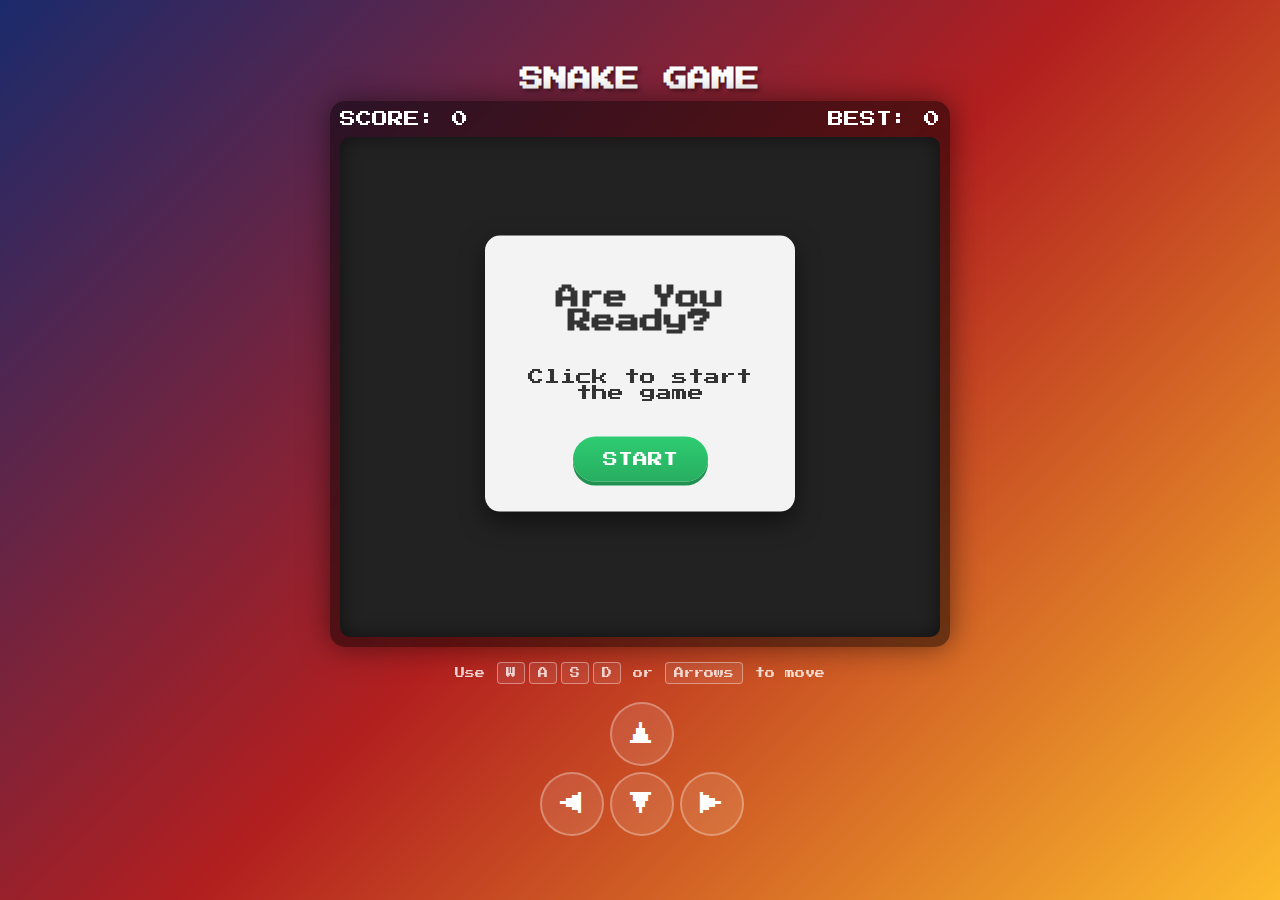
<file: snake_game.html>
<!DOCTYPE html>
<html lang="zh-CN">
  <head>
    <meta charset="UTF-8" />
    <meta
      name="viewport"
      content="width=device-width, initial-scale=1.0, maximum-scale=1.0, user-scalable=no"
    />
    <title>贪吃蛇游戏 by Knight</title>
    <style>
      @import url("https://fonts.googleapis.com/css2?family=Press+Start+2P&display=swap");

      body {
        display: flex;
        flex-direction: column;
        align-items: center;
        justify-content: center;
        height: 100vh;
        margin: 0;
        background: linear-gradient(135deg, #1a2a6c, #b21f1f, #fdbb2d);
        font-family: "Press Start 2P", cursive; /* Retro font */
        color: white;
        overflow: hidden;
      }

      h1 {
        margin-top: 0;
        text-shadow: 2px 2px 4px rgba(0, 0, 0, 0.5);
        font-size: 24px;
        margin-bottom: 10px;
      }

      .game-container {
        position: relative;
        padding: 10px;
        background: rgba(0, 0, 0, 0.5);
        border-radius: 15px;
        box-shadow: 0 0 30px rgba(0, 0, 0, 0.5);
        backdrop-filter: blur(5px);
        max-width: 100%;
        box-sizing: border-box;
      }

      canvas {
        border-radius: 10px;
        background-color: #222;
        box-shadow: inset 0 0 20px rgba(0, 0, 0, 0.5);
        display: block;
        max-width: 100%;
        height: auto;
      }

      #score-board {
        display: flex;
        justify-content: space-between;
        width: 100%;
        margin-bottom: 10px;
        font-size: 16px;
      }

      #message {
        position: absolute;
        top: 50%;
        left: 50%;
        transform: translate(-50%, -50%);
        background: rgba(255, 255, 255, 0.95);
        color: #333;
        padding: 30px;
        border-radius: 15px;
        text-align: center;
        display: none;
        box-shadow: 0 10px 25px rgba(0, 0, 0, 0.5);
        min-width: 200px;
        z-index: 10;
      }

      /* 开始提示浮层，与游戏结束样式一致，默认显示 */
      #startOverlay {
        position: absolute;
        top: 50%;
        left: 50%;
        transform: translate(-50%, -50%);
        background: rgba(255, 255, 255, 0.95);
        color: #333333;
        padding: 30px;
        border-radius: 15px;
        text-align: center;
        display: flex;
        flex-direction: column;
        align-items: center;
        box-shadow: 0 10px 25px rgba(0, 0, 0, 0.5);
        min-width: 200px;
        z-index: 10;
      }

      /* 仅调整“开始游戏”按钮字号，不影响其他按钮 */
      #startOverlay button {
        font-size: 15px;
      }

      #message h2 {
        margin-top: 0;
        color: #e74c3c;
        font-size: 24px;
      }

      button {
        padding: 15px 30px;
        font-size: 16px;
        cursor: pointer;
        background: linear-gradient(to bottom, #2ecc71, #27ae60);
        color: white;
        border: none;
        border-radius: 50px;
        margin-top: 20px;
        font-family: "Press Start 2P", cursive;
        box-shadow: 0 4px 0 #219150;
        transition: transform 0.1s, box-shadow 0.1s;
      }

      button:active {
        transform: translateY(4px);
        box-shadow: 0 0 0 #219150;
      }

      button:hover {
        filter: brightness(1.1);
      }

      .controls-hint {
        margin-top: 15px;
        font-size: 10px;
        opacity: 0.8;
        text-align: center;
      }

      .key {
        display: inline-block;
        padding: 5px 8px;
        border: 1px solid rgba(255, 255, 255, 0.5);
        border-radius: 4px;
        margin: 0 2px;
        background: rgba(255, 255, 255, 0.1);
      }

      /* Touch Controls */
      .touch-controls {
        margin-top: 20px;
        display: grid;
        grid-template-columns: repeat(3, 60px);
        grid-template-rows: repeat(2, 60px);
        gap: 10px;
        justify-content: center;
        align-items: center;
      }

      .control-btn {
        width: 60px;
        height: 60px;
        background: rgba(255, 255, 255, 0.1);
        border: 2px solid rgba(255, 255, 255, 0.3);
        border-radius: 50%;
        color: white;
        font-size: 24px;
        display: flex;
        justify-content: center;
        align-items: center;
        cursor: pointer;
        user-select: none;
        -webkit-tap-highlight-color: transparent;
        transition: background 0.1s, transform 0.1s;
      }

      .control-btn:active {
        background: rgba(255, 255, 255, 0.3);
        transform: scale(0.95);
      }

      .control-btn.up {
        grid-column: 2;
        grid-row: 1;
      }
      .control-btn.left {
        grid-column: 1;
        grid-row: 2;
      }
      .control-btn.down {
        grid-column: 2;
        grid-row: 2;
      }
      .control-btn.right {
        grid-column: 3;
        grid-row: 2;
      }

      /* Hide controls on larger screens if desired, but user asked for them */
      /* @media (min-width: 768px) { .touch-controls { display: none; } } */
    </style>
  </head>
  <body>
    <h1>SNAKE GAME</h1>

    <div class="game-container">
      <div id="score-board">
        <span>SCORE: <span id="score">0</span></span>
        <span>BEST: <span id="highScore">0</span></span>
      </div>
      <canvas id="gameCanvas"></canvas>

      <div id="startOverlay">
        <h2>Are You Ready?</h2>
        <p>Click to start the game</p>
        <button onclick="START()">START</button>
      </div>

      <div id="message">
        <h2 id="msgText">GAME OVER</h2>
        <p>SCORE: <span id="finalScore">0</span></p>
        <button onclick="resetGame()">RETRY</button>
      </div>
    </div>

    <div class="controls-hint">
      Use <span class="key">W</span><span class="key">A</span
      ><span class="key">S</span><span class="key">D</span> or
      <span class="key">Arrows</span> to move
    </div>

    <div class="touch-controls">
      <div
        class="control-btn up"
        onpointerdown="handleInput('UP'); event.preventDefault()"
      >
        ▲
      </div>
      <div
        class="control-btn left"
        onpointerdown="handleInput('LEFT'); event.preventDefault()"
      >
        ◀
      </div>
      <div
        class="control-btn down"
        onpointerdown="handleInput('DOWN'); event.preventDefault()"
      >
        ▼
      </div>
      <div
        class="control-btn right"
        onpointerdown="handleInput('RIGHT'); event.preventDefault()"
      >
        ▶
      </div>
    </div>

    <script>
      // 画布与基础元素
      const canvas = document.getElementById("gameCanvas");
      const ctx = canvas.getContext("2d");
      const scoreElement = document.getElementById("score");
      const highScoreElement = document.getElementById("highScore");
      const messageElement = document.getElementById("message");
      const finalScoreElement = document.getElementById("finalScore");
      const startOverlay = document.getElementById("startOverlay");

      // 网格尺寸及画布动态宽高
      const blockSize = 20;
      let width, height;

      // 按窗口尺寸动态调整画布（保持网格对齐）
      function resizeCanvas() {
        // 预留上下控件空间，得到可用区域
        let availableWidth = window.innerWidth - 30;
        let availableHeight = window.innerHeight - 300;

        // 限制最大与最小高度，避免过大或过小
        if (availableWidth > 600) availableWidth = 600;
        if (availableHeight > 500) availableHeight = 500;
        if (availableHeight < 200) availableHeight = 200;

        // 向下取整，保持与 blockSize 对齐
        const cols = Math.floor(availableWidth / blockSize);
        const rows = Math.floor(availableHeight / blockSize);

        canvas.width = cols * blockSize;
        canvas.height = rows * blockSize;

        width = canvas.width;
        height = canvas.height;
      }

      // 页面初始自适应
      resizeCanvas();

      // 窗口尺寸变化时重算画布并重开一局（防止失真）
      let resizeTimeout;
      window.addEventListener("resize", () => {
        clearTimeout(resizeTimeout);
        resizeTimeout = setTimeout(() => {
          resizeCanvas();
          // 仅在正在游戏时重置，避免未开始就自动开局
          if (gameInterval) {
            initGame();
          }
        }, 200);
      });

      // 核心状态
      let snake = [];
      let food = {};
      let direction = "RIGHT"; // 当前方向
      let nextDirection = "RIGHT"; // 输入缓存方向
      let score = 0;
      let highScore = localStorage.getItem("snakeHighScore") || 0;
      let gameInterval;
      let isGameOver = false;
      let gameSpeed = 100;

      // Colors
      // 颜色主题
      const COLORS = {
        background: "#222",
        grid: "#333",
        snakeHead: "#2ecc71",
        snakeBody: "#27ae60",
        food: "#e74c3c",
        text: "#fff",
      };

      highScoreElement.innerText = highScore;

      // 初始化/重开一局
      function initGame() {
        // 以网格中心对齐，避免 0.5 格导致无法碰撞
        const startX = Math.floor(width / (2 * blockSize)) * blockSize;
        const startY = Math.floor(height / (2 * blockSize)) * blockSize;

        snake = [
          { x: startX, y: startY },
          { x: startX - blockSize, y: startY },
          { x: startX - 2 * blockSize, y: startY },
        ];
        direction = "RIGHT";
        nextDirection = "RIGHT";
        score = 0;
        isGameOver = false;
        scoreElement.innerText = score;
        messageElement.style.display = "none";
        createFood();
        if (gameInterval) clearInterval(gameInterval);
        gameInterval = setInterval(gameLoop, gameSpeed);
      }

      // 随机生成食物，避免落在蛇身上
      function createFood() {
        food = {
          x: Math.floor(Math.random() * (width / blockSize)) * blockSize,
          y: Math.floor(Math.random() * (height / blockSize)) * blockSize,
        };
        // Ensure food doesn't spawn on snake
        for (let part of snake) {
          if (part.x === food.x && part.y === food.y) {
            createFood();
            return;
          }
        }
      }

      // 绘制网格背景
      function drawGrid() {
        ctx.strokeStyle = COLORS.grid;
        ctx.lineWidth = 0.5;
        for (let x = 0; x <= width; x += blockSize) {
          ctx.beginPath();
          ctx.moveTo(x, 0);
          ctx.lineTo(x, height);
          ctx.stroke();
        }
        for (let y = 0; y <= height; y += blockSize) {
          ctx.beginPath();
          ctx.moveTo(0, y);
          ctx.lineTo(width, y);
          ctx.stroke();
        }
      }

      // 绘制圆角矩形（蛇身/蛇头）
      function drawRoundedRect(x, y, width, height, radius, color) {
        ctx.fillStyle = color;
        ctx.beginPath();
        ctx.moveTo(x + radius, y);
        ctx.lineTo(x + width - radius, y);
        ctx.quadraticCurveTo(x + width, y, x + width, y + radius);
        ctx.lineTo(x + width, y + height - radius);
        ctx.quadraticCurveTo(
          x + width,
          y + height,
          x + width - radius,
          y + height
        );
        ctx.lineTo(x + radius, y + height);
        ctx.quadraticCurveTo(x, y + height, x, y + height - radius);
        ctx.lineTo(x, y + radius);
        ctx.quadraticCurveTo(x, y, x + radius, y);
        ctx.closePath();
        ctx.fill();
      }

      // 绘制圆形（眼睛/食物）
      function drawCircle(x, y, radius, color) {
        ctx.fillStyle = color;
        ctx.beginPath();
        ctx.arc(x, y, radius, 0, Math.PI * 2);
        ctx.fill();
      }

      // 主绘制函数
      function draw() {
        // Clear screen
        ctx.fillStyle = COLORS.background;
        ctx.fillRect(0, 0, width, height);

        drawGrid();

        // Draw Food (Apple style)
        const foodRadius = blockSize / 2 - 2;
        const foodX = food.x + blockSize / 2;
        const foodY = food.y + blockSize / 2;

        // Glow effect
        ctx.shadowBlur = 15;
        ctx.shadowColor = COLORS.food;
        drawCircle(foodX, foodY, foodRadius, COLORS.food);
        ctx.shadowBlur = 0; // Reset shadow

        // Draw Snake
        for (let i = 0; i < snake.length; i++) {
          const isHead = i === 0;
          const x = snake[i].x;
          const y = snake[i].y;

          // Body segments slightly smaller to see separation
          const padding = 1;
          const size = blockSize - padding * 2;

          ctx.shadowBlur = isHead ? 10 : 0;
          ctx.shadowColor = COLORS.snakeHead;

          drawRoundedRect(
            x + padding,
            y + padding,
            size,
            size,
            isHead ? 6 : 4,
            isHead ? COLORS.snakeHead : COLORS.snakeBody
          );

          ctx.shadowBlur = 0;

          // Eyes for head
          if (isHead) {
            ctx.fillStyle = "white";
            const eyeSize = 3;
            const eyeOffset = 5;

            let leftEyeX, leftEyeY, rightEyeX, rightEyeY;

            if (direction === "RIGHT") {
              leftEyeX = x + blockSize - eyeOffset;
              leftEyeY = y + eyeOffset;
              rightEyeX = x + blockSize - eyeOffset;
              rightEyeY = y + blockSize - eyeOffset;
            } else if (direction === "LEFT") {
              leftEyeX = x + eyeOffset;
              leftEyeY = y + eyeOffset;
              rightEyeX = x + eyeOffset;
              rightEyeY = y + blockSize - eyeOffset;
            } else if (direction === "UP") {
              leftEyeX = x + eyeOffset;
              leftEyeY = y + eyeOffset;
              rightEyeX = x + blockSize - eyeOffset;
              rightEyeY = y + eyeOffset;
            } else if (direction === "DOWN") {
              leftEyeX = x + eyeOffset;
              leftEyeY = y + blockSize - eyeOffset;
              rightEyeX = x + blockSize - eyeOffset;
              rightEyeY = y + blockSize - eyeOffset;
            }

            drawCircle(leftEyeX, leftEyeY, eyeSize, "white");
            drawCircle(rightEyeX, rightEyeY, eyeSize, "white");

            // Pupils
            ctx.fillStyle = "black";
            drawCircle(leftEyeX, leftEyeY, 1.5, "black");
            drawCircle(rightEyeX, rightEyeY, 1.5, "black");
          }
        }
      }

      // 更新蛇位置与碰撞处理
      function update() {
        if (isGameOver) return;

        direction = nextDirection;

        const head = { x: snake[0].x, y: snake[0].y };

        if (direction === "RIGHT") head.x += blockSize;
        else if (direction === "LEFT") head.x -= blockSize;
        else if (direction === "UP") head.y -= blockSize;
        else if (direction === "DOWN") head.y += blockSize;

        // 边界碰撞
        if (head.x < 0 || head.x >= width || head.y < 0 || head.y >= height) {
          gameOver();
          return;
        }

        // 身体碰撞
        for (let part of snake) {
          if (head.x === part.x && head.y === part.y) {
            gameOver();
            return;
          }
        }

        snake.unshift(head);

        // 吃到食物
        if (head.x === food.x && head.y === food.y) {
          score++;
          scoreElement.innerText = score;
          if (score > highScore) {
            highScore = score;
            localStorage.setItem("snakeHighScore", highScore);
            highScoreElement.innerText = highScore;
          }
          createFood();
          // Increase speed slightly
          if (gameSpeed > 50) gameSpeed -= 1;
          clearInterval(gameInterval);
          gameInterval = setInterval(gameLoop, gameSpeed);
        } else {
          snake.pop();
        }
      }

      // 帧循环：更新 + 绘制
      function gameLoop() {
        update();
        draw();
      }

      // 结束逻辑
      function gameOver() {
        isGameOver = true;
        clearInterval(gameInterval);
        finalScoreElement.innerText = score;
        messageElement.style.display = "block";
      }

      // 点击按钮重开
      function resetGame() {
        gameSpeed = 100;
        initGame();
      }

      // 首次开始，或手动开始一局
      function START() {
        // 避免重复启动多重 interval
        if (gameInterval) clearInterval(gameInterval);
        gameSpeed = 100;
        isGameOver = false;
        startOverlay.style.display = "none";
        messageElement.style.display = "none";
        initGame();
      }

      // 方向输入（含防反向立即撞死）
      function handleInput(newDir) {
        if (newDir === "UP" && direction !== "DOWN") nextDirection = "UP";
        else if (newDir === "DOWN" && direction !== "UP")
          nextDirection = "DOWN";
        else if (newDir === "LEFT" && direction !== "RIGHT")
          nextDirection = "LEFT";
        else if (newDir === "RIGHT" && direction !== "LEFT")
          nextDirection = "RIGHT";
      }

      // 键盘控制
      document.addEventListener("keydown", (event) => {
        const key = event.key;
        // Prevent scrolling when using arrow keys
        if (
          ["ArrowUp", "ArrowDown", "ArrowLeft", "ArrowRight", " "].includes(key)
        ) {
          event.preventDefault();
        }

        if (key === "ArrowUp" || key === "w") handleInput("UP");
        else if (key === "ArrowDown" || key === "s") handleInput("DOWN");
        else if (key === "ArrowLeft" || key === "a") handleInput("LEFT");
        else if (key === "ArrowRight" || key === "d") handleInput("RIGHT");
        else if (key === " " && isGameOver) resetGame();
      });

      // 默认展示开始按钮，不自动开局
      startOverlay.style.display = "flex";
    </script>
  </body>
</html>
</file>
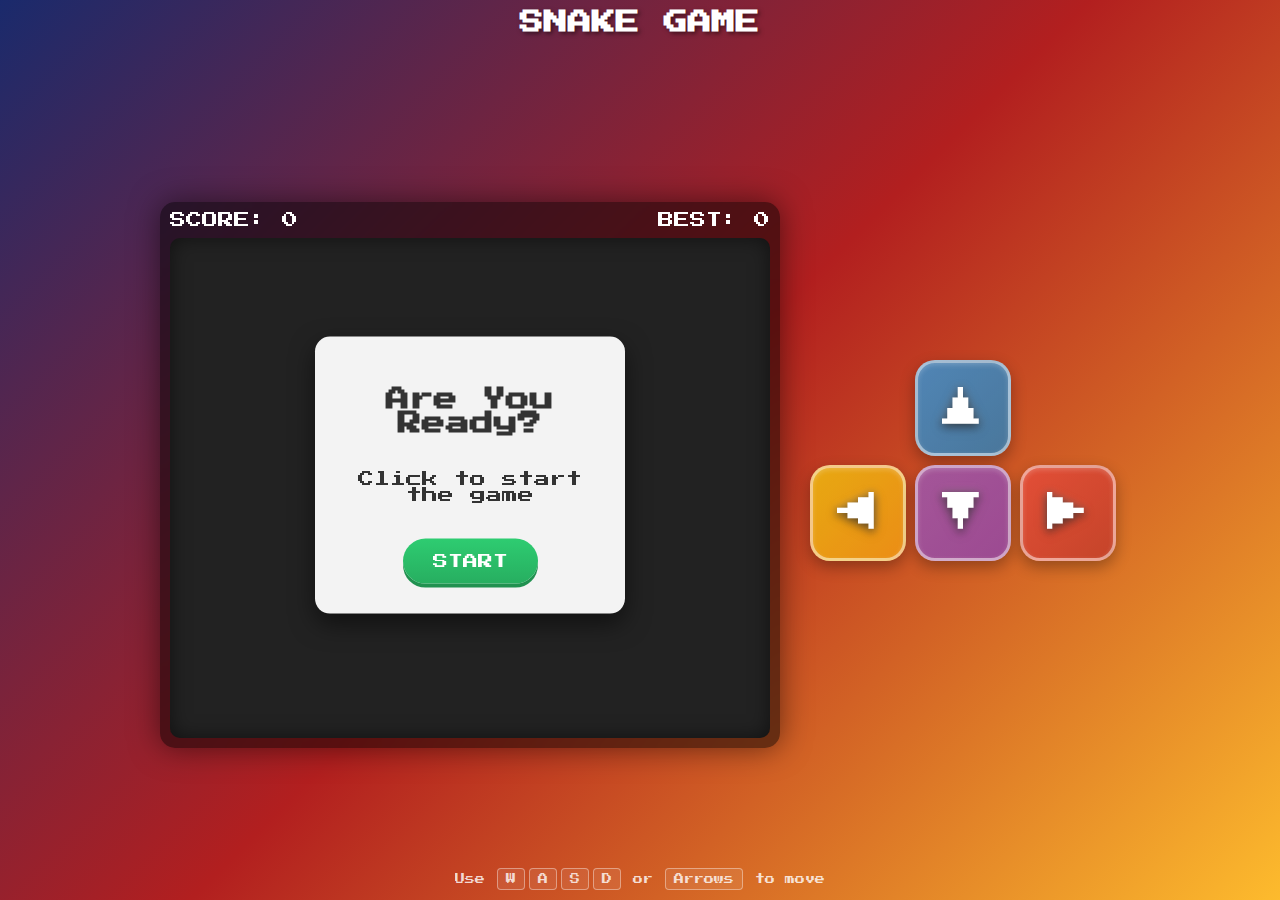
<file: snake_game_V1.1.html>
<!DOCTYPE html>
<html lang="zh-CN">
  <head>
    <meta charset="UTF-8" />
    <meta
      name="viewport"
      content="width=device-width, initial-scale=1.0, maximum-scale=1.0, user-scalable=no"
    />
    <title>贪吃蛇游戏 by Knight</title>
    <style>
      @import url("https://fonts.googleapis.com/css2?family=Press+Start+2P&display=swap");

      body {
        display: flex;
        flex-direction: column;
        align-items: center;
        justify-content: center;
        height: 100vh;
        margin: 0;
        background: linear-gradient(135deg, #1a2a6c, #b21f1f, #fdbb2d);
        font-family: "Press Start 2P", cursive; /* Retro font */
        color: white;
        overflow: hidden;
      }

      /* 横屏模式下的布局调整 */
      @media (orientation: landscape) and (min-width: 768px) {
        body {
          flex-direction: row;
          justify-content: center;
          align-items: center;
          gap: 20px;
          position: relative;
        }

        h1 {
          position: absolute;
          top: 10px;
          left: 50%;
          transform: translateX(-50%);
          margin: 0;
        }

        .game-container {
          flex: 0 0 auto;
          margin-top: 50px;
        }

        .controls-hint {
          position: absolute;
          bottom: 10px;
          left: 50%;
          transform: translateX(-50%);
          margin: 0;
        }

        .touch-controls {
          margin-top: 0;
          position: relative;
          flex-shrink: 0;
        }
      }

      h1 {
        margin-top: 0;
        text-shadow: 2px 2px 4px rgba(0, 0, 0, 0.5);
        font-size: 24px;
        margin-bottom: 10px;
      }

      .game-container {
        position: relative;
        padding: 10px;
        background: rgba(0, 0, 0, 0.5);
        border-radius: 15px;
        box-shadow: 0 0 30px rgba(0, 0, 0, 0.5);
        backdrop-filter: blur(5px);
        max-width: 100%;
        box-sizing: border-box;
      }

      canvas {
        border-radius: 10px;
        background-color: #222;
        box-shadow: inset 0 0 20px rgba(0, 0, 0, 0.5);
        display: block;
        max-width: 100%;
        height: auto;
      }

      #score-board {
        display: flex;
        justify-content: space-between;
        width: 100%;
        margin-bottom: 10px;
        font-size: 16px;
      }

      #message {
        position: absolute;
        top: 50%;
        left: 50%;
        transform: translate(-50%, -50%);
        background: rgba(255, 255, 255, 0.95);
        color: #333;
        padding: 30px;
        border-radius: 15px;
        text-align: center;
        display: none;
        box-shadow: 0 10px 25px rgba(0, 0, 0, 0.5);
        min-width: 200px;
        z-index: 10;
      }

      /* 开始提示浮层，与游戏结束样式一致，默认显示 */
      #startOverlay {
        position: absolute;
        top: 50%;
        left: 50%;
        transform: translate(-50%, -50%);
        background: rgba(255, 255, 255, 0.95);
        color: #333333;
        padding: 30px;
        border-radius: 15px;
        text-align: center;
        display: flex;
        flex-direction: column;
        align-items: center;
        box-shadow: 0 10px 25px rgba(0, 0, 0, 0.5);
        min-width: 200px;
        z-index: 10;
      }

      /* 仅调整“开始游戏”按钮字号，不影响其他按钮 */
      #startOverlay button {
        font-size: 15px;
      }

      #message h2 {
        margin-top: 0;
        color: #e74c3c;
        font-size: 24px;
      }

      button {
        padding: 15px 30px;
        font-size: 16px;
        cursor: pointer;
        background: linear-gradient(to bottom, #2ecc71, #27ae60);
        color: white;
        border: none;
        border-radius: 50px;
        margin-top: 20px;
        font-family: "Press Start 2P", cursive;
        box-shadow: 0 4px 0 #219150;
        transition: transform 0.1s, box-shadow 0.1s;
      }

      button:active {
        transform: translateY(4px);
        box-shadow: 0 0 0 #219150;
      }

      button:hover {
        filter: brightness(1.1);
      }

      .controls-hint {
        margin-top: 15px;
        font-size: 10px;
        opacity: 0.8;
        text-align: center;
      }

      /* 竖屏模式下，将按键提示固定在底部 */
      @media (orientation: portrait) {
        body {
          position: relative;
        }

        .controls-hint {
          position: fixed;
          bottom: 10px;
          left: 50%;
          transform: translateX(-50%);
          margin: 0;
          z-index: 5;
        }
      }

      .key {
        display: inline-block;
        padding: 5px 8px;
        border: 1px solid rgba(255, 255, 255, 0.5);
        border-radius: 4px;
        margin: 0 2px;
        background: rgba(255, 255, 255, 0.1);
      }

      /* Touch Controls */
      .touch-controls {
        margin-top: 20px;
        display: grid;
        grid-template-columns: repeat(3, 90px);
        grid-template-rows: repeat(2, 90px);
        gap: 15px;
        justify-content: center;
        align-items: center;
        padding: 10px;
      }

      .control-btn {
        width: 90px;
        height: 90px;
        background: linear-gradient(
          135deg,
          rgba(46, 204, 113, 0.8),
          rgba(39, 174, 96, 0.8)
        );
        border: 3px solid rgba(255, 255, 255, 0.5);
        border-radius: 20px;
        color: white;
        display: flex;
        justify-content: center;
        align-items: center;
        cursor: pointer;
        user-select: none;
        -webkit-tap-highlight-color: transparent;
        transition: all 0.2s ease;
        box-shadow: 0 6px 15px rgba(0, 0, 0, 0.3),
          inset 0 2px 5px rgba(255, 255, 255, 0.2);
        position: relative;
        overflow: hidden;
      }

      .control-btn::before {
        content: "";
        position: absolute;
        top: 0;
        left: 0;
        right: 0;
        bottom: 0;
        background: linear-gradient(
          135deg,
          rgba(255, 255, 255, 0.2),
          transparent
        );
        opacity: 0;
        transition: opacity 0.2s ease;
      }

      .control-btn:hover::before {
        opacity: 1;
      }

      .control-btn:active {
        background: linear-gradient(
          135deg,
          rgba(39, 174, 96, 0.9),
          rgba(46, 204, 113, 0.9)
        );
        transform: scale(0.92) translateY(2px);
        box-shadow: 0 2px 8px rgba(0, 0, 0, 0.4),
          inset 0 2px 5px rgba(0, 0, 0, 0.2);
      }

      /* 为不同方向的按钮添加不同颜色 */
      .control-btn.up {
        background: linear-gradient(
          135deg,
          rgba(52, 152, 219, 0.8),
          rgba(41, 128, 185, 0.8)
        );
      }
      .control-btn.up:active {
        background: linear-gradient(
          135deg,
          rgba(41, 128, 185, 0.9),
          rgba(52, 152, 219, 0.9)
        );
      }

      .control-btn.down {
        background: linear-gradient(
          135deg,
          rgba(155, 89, 182, 0.8),
          rgba(142, 68, 173, 0.8)
        );
      }
      .control-btn.down:active {
        background: linear-gradient(
          135deg,
          rgba(142, 68, 173, 0.9),
          rgba(155, 89, 182, 0.9)
        );
      }

      .control-btn.left {
        background: linear-gradient(
          135deg,
          rgba(241, 196, 15, 0.8),
          rgba(243, 156, 18, 0.8)
        );
      }
      .control-btn.left:active {
        background: linear-gradient(
          135deg,
          rgba(243, 156, 18, 0.9),
          rgba(241, 196, 15, 0.9)
        );
      }

      .control-btn.right {
        background: linear-gradient(
          135deg,
          rgba(231, 76, 60, 0.8),
          rgba(192, 57, 43, 0.8)
        );
      }
      .control-btn.right:active {
        background: linear-gradient(
          135deg,
          rgba(192, 57, 43, 0.9),
          rgba(231, 76, 60, 0.9)
        );
      }

      /* 箭头图标样式 */
      .arrow-icon {
        font-size: 42px;
        text-shadow: 0 2px 8px rgba(0, 0, 0, 0.5),
          0 0 10px rgba(255, 255, 255, 0.3);
        filter: drop-shadow(0 2px 4px rgba(0, 0, 0, 0.3));
        transition: transform 0.2s ease;
        display: block;
        line-height: 1;
      }

      .control-btn:active .arrow-icon {
        transform: scale(0.9);
      }

      .control-btn.up {
        grid-column: 2;
        grid-row: 1;
      }
      .control-btn.left {
        grid-column: 1;
        grid-row: 2;
      }
      .control-btn.down {
        grid-column: 2;
        grid-row: 2;
      }
      .control-btn.right {
        grid-column: 3;
        grid-row: 2;
      }

      /* Hide controls on larger screens if desired, but user asked for them */
      /* @media (min-width: 768px) { .touch-controls { display: none; } } */
    </style>
  </head>
  <body>
    <h1>SNAKE GAME</h1>

    <div class="game-container">
      <div id="score-board">
        <span>SCORE: <span id="score">0</span></span>
        <span>BEST: <span id="highScore">0</span></span>
      </div>
      <canvas id="gameCanvas"></canvas>

      <div id="startOverlay">
        <h2>Are You Ready?</h2>
        <p>Click to start the game</p>
        <button onclick="START()">START</button>
      </div>

      <div id="message">
        <h2 id="msgText">GAME OVER</h2>
        <p>SCORE: <span id="finalScore">0</span></p>
        <button onclick="resetGame()">RETRY</button>
      </div>
    </div>

    <div class="controls-hint">
      Use <span class="key">W</span><span class="key">A</span
      ><span class="key">S</span><span class="key">D</span> or
      <span class="key">Arrows</span> to move
    </div>

    <div class="touch-controls">
      <div
        class="control-btn up"
        onpointerdown="handleInput('UP'); event.preventDefault()"
      >
        <span class="arrow-icon">▲</span>
      </div>
      <div
        class="control-btn left"
        onpointerdown="handleInput('LEFT'); event.preventDefault()"
      >
        <span class="arrow-icon">◀</span>
      </div>
      <div
        class="control-btn down"
        onpointerdown="handleInput('DOWN'); event.preventDefault()"
      >
        <span class="arrow-icon">▼</span>
      </div>
      <div
        class="control-btn right"
        onpointerdown="handleInput('RIGHT'); event.preventDefault()"
      >
        <span class="arrow-icon">▶</span>
      </div>
    </div>

    <script>
      // 画布与基础元素
      const canvas = document.getElementById("gameCanvas");
      const ctx = canvas.getContext("2d");
      const scoreElement = document.getElementById("score");
      const highScoreElement = document.getElementById("highScore");
      const messageElement = document.getElementById("message");
      const finalScoreElement = document.getElementById("finalScore");
      const startOverlay = document.getElementById("startOverlay");

      // 网格尺寸及画布动态宽高
      const blockSize = 20;
      let width, height;

      // 按窗口尺寸动态调整画布（保持网格对齐）
      function resizeCanvas() {
        // 预留上下控件空间，得到可用区域
        let availableWidth = window.innerWidth - 30;
        let availableHeight = window.innerHeight - 300;

        // 限制最大与最小高度，避免过大或过小
        if (availableWidth > 600) availableWidth = 600;
        if (availableHeight > 500) availableHeight = 500;
        if (availableHeight < 200) availableHeight = 200;

        // 向下取整，保持与 blockSize 对齐
        const cols = Math.floor(availableWidth / blockSize);
        const rows = Math.floor(availableHeight / blockSize);

        canvas.width = cols * blockSize;
        canvas.height = rows * blockSize;

        width = canvas.width;
        height = canvas.height;
      }

      // 页面初始自适应
      resizeCanvas();

      // 窗口尺寸变化时重算画布并重开一局（防止失真）
      let resizeTimeout;
      window.addEventListener("resize", () => {
        clearTimeout(resizeTimeout);
        resizeTimeout = setTimeout(() => {
          resizeCanvas();
          // 仅在正在游戏时重置，避免未开始就自动开局
          if (gameInterval) {
            initGame();
          }
        }, 200);
      });

      // 核心状态
      let snake = [];
      let food = {};
      let direction = "RIGHT"; // 当前方向
      let nextDirection = "RIGHT"; // 输入缓存方向
      let score = 0;
      let highScore = localStorage.getItem("snakeHighScore") || 0;
      let gameInterval;
      let isGameOver = false;
      let gameSpeed = 100;

      // Colors
      // 颜色主题
      const COLORS = {
        background: "#222",
        grid: "#333",
        snakeHead: "#2ecc71",
        snakeBody: "#27ae60",
        food: "#e74c3c",
        text: "#fff",
      };

      highScoreElement.innerText = highScore;

      // 初始化/重开一局
      function initGame() {
        // 以网格中心对齐，避免 0.5 格导致无法碰撞
        const startX = Math.floor(width / (2 * blockSize)) * blockSize;
        const startY = Math.floor(height / (2 * blockSize)) * blockSize;

        snake = [
          { x: startX, y: startY },
          { x: startX - blockSize, y: startY },
          { x: startX - 2 * blockSize, y: startY },
        ];
        direction = "RIGHT";
        nextDirection = "RIGHT";
        score = 0;
        isGameOver = false;
        scoreElement.innerText = score;
        messageElement.style.display = "none";
        createFood();
        if (gameInterval) clearInterval(gameInterval);
        gameInterval = setInterval(gameLoop, gameSpeed);
      }

      // 随机生成食物，避免落在蛇身上
      function createFood() {
        food = {
          x: Math.floor(Math.random() * (width / blockSize)) * blockSize,
          y: Math.floor(Math.random() * (height / blockSize)) * blockSize,
        };
        // Ensure food doesn't spawn on snake
        for (let part of snake) {
          if (part.x === food.x && part.y === food.y) {
            createFood();
            return;
          }
        }
      }

      // 绘制网格背景
      function drawGrid() {
        ctx.strokeStyle = COLORS.grid;
        ctx.lineWidth = 0.5;
        for (let x = 0; x <= width; x += blockSize) {
          ctx.beginPath();
          ctx.moveTo(x, 0);
          ctx.lineTo(x, height);
          ctx.stroke();
        }
        for (let y = 0; y <= height; y += blockSize) {
          ctx.beginPath();
          ctx.moveTo(0, y);
          ctx.lineTo(width, y);
          ctx.stroke();
        }
      }

      // 绘制圆角矩形（蛇身/蛇头）
      function drawRoundedRect(x, y, width, height, radius, color) {
        ctx.fillStyle = color;
        ctx.beginPath();
        ctx.moveTo(x + radius, y);
        ctx.lineTo(x + width - radius, y);
        ctx.quadraticCurveTo(x + width, y, x + width, y + radius);
        ctx.lineTo(x + width, y + height - radius);
        ctx.quadraticCurveTo(
          x + width,
          y + height,
          x + width - radius,
          y + height
        );
        ctx.lineTo(x + radius, y + height);
        ctx.quadraticCurveTo(x, y + height, x, y + height - radius);
        ctx.lineTo(x, y + radius);
        ctx.quadraticCurveTo(x, y, x + radius, y);
        ctx.closePath();
        ctx.fill();
      }

      // 绘制圆形（眼睛/食物）
      function drawCircle(x, y, radius, color) {
        ctx.fillStyle = color;
        ctx.beginPath();
        ctx.arc(x, y, radius, 0, Math.PI * 2);
        ctx.fill();
      }

      // 主绘制函数
      function draw() {
        // Clear screen
        ctx.fillStyle = COLORS.background;
        ctx.fillRect(0, 0, width, height);

        drawGrid();

        // Draw Food (Apple style)
        const foodRadius = blockSize / 2 - 2;
        const foodX = food.x + blockSize / 2;
        const foodY = food.y + blockSize / 2;

        // Glow effect
        ctx.shadowBlur = 15;
        ctx.shadowColor = COLORS.food;
        drawCircle(foodX, foodY, foodRadius, COLORS.food);
        ctx.shadowBlur = 0; // Reset shadow

        // Draw Snake
        for (let i = 0; i < snake.length; i++) {
          const isHead = i === 0;
          const x = snake[i].x;
          const y = snake[i].y;

          // Body segments slightly smaller to see separation
          const padding = 1;
          const size = blockSize - padding * 2;

          ctx.shadowBlur = isHead ? 10 : 0;
          ctx.shadowColor = COLORS.snakeHead;

          drawRoundedRect(
            x + padding,
            y + padding,
            size,
            size,
            isHead ? 6 : 4,
            isHead ? COLORS.snakeHead : COLORS.snakeBody
          );

          ctx.shadowBlur = 0;

          // Eyes for head
          if (isHead) {
            ctx.fillStyle = "white";
            const eyeSize = 3;
            const eyeOffset = 5;

            let leftEyeX, leftEyeY, rightEyeX, rightEyeY;

            if (direction === "RIGHT") {
              leftEyeX = x + blockSize - eyeOffset;
              leftEyeY = y + eyeOffset;
              rightEyeX = x + blockSize - eyeOffset;
              rightEyeY = y + blockSize - eyeOffset;
            } else if (direction === "LEFT") {
              leftEyeX = x + eyeOffset;
              leftEyeY = y + eyeOffset;
              rightEyeX = x + eyeOffset;
              rightEyeY = y + blockSize - eyeOffset;
            } else if (direction === "UP") {
              leftEyeX = x + eyeOffset;
              leftEyeY = y + eyeOffset;
              rightEyeX = x + blockSize - eyeOffset;
              rightEyeY = y + eyeOffset;
            } else if (direction === "DOWN") {
              leftEyeX = x + eyeOffset;
              leftEyeY = y + blockSize - eyeOffset;
              rightEyeX = x + blockSize - eyeOffset;
              rightEyeY = y + blockSize - eyeOffset;
            }

            drawCircle(leftEyeX, leftEyeY, eyeSize, "white");
            drawCircle(rightEyeX, rightEyeY, eyeSize, "white");

            // Pupils
            ctx.fillStyle = "black";
            drawCircle(leftEyeX, leftEyeY, 1.5, "black");
            drawCircle(rightEyeX, rightEyeY, 1.5, "black");
          }
        }
      }

      // 更新蛇位置与碰撞处理
      function update() {
        if (isGameOver) return;

        direction = nextDirection;

        const head = { x: snake[0].x, y: snake[0].y };

        if (direction === "RIGHT") head.x += blockSize;
        else if (direction === "LEFT") head.x -= blockSize;
        else if (direction === "UP") head.y -= blockSize;
        else if (direction === "DOWN") head.y += blockSize;

        // 边界碰撞
        if (head.x < 0 || head.x >= width || head.y < 0 || head.y >= height) {
          gameOver();
          return;
        }

        // 身体碰撞
        for (let part of snake) {
          if (head.x === part.x && head.y === part.y) {
            gameOver();
            return;
          }
        }

        snake.unshift(head);

        // 吃到食物
        if (head.x === food.x && head.y === food.y) {
          score++;
          scoreElement.innerText = score;
          if (score > highScore) {
            highScore = score;
            localStorage.setItem("snakeHighScore", highScore);
            highScoreElement.innerText = highScore;
          }
          createFood();
          // Increase speed slightly
          if (gameSpeed > 50) gameSpeed -= 1;
          clearInterval(gameInterval);
          gameInterval = setInterval(gameLoop, gameSpeed);
        } else {
          snake.pop();
        }
      }

      // 帧循环：更新 + 绘制
      function gameLoop() {
        update();
        draw();
      }

      // 结束逻辑
      function gameOver() {
        isGameOver = true;
        clearInterval(gameInterval);
        finalScoreElement.innerText = score;
        messageElement.style.display = "block";
      }

      // 点击按钮重开
      function resetGame() {
        gameSpeed = 100;
        initGame();
      }

      // 首次开始，或手动开始一局
      function START() {
        // 避免重复启动多重 interval
        if (gameInterval) clearInterval(gameInterval);
        gameSpeed = 100;
        isGameOver = false;
        startOverlay.style.display = "none";
        messageElement.style.display = "none";
        initGame();
      }

      // 方向输入（含防反向立即撞死）
      function handleInput(newDir) {
        if (newDir === "UP" && direction !== "DOWN") nextDirection = "UP";
        else if (newDir === "DOWN" && direction !== "UP")
          nextDirection = "DOWN";
        else if (newDir === "LEFT" && direction !== "RIGHT")
          nextDirection = "LEFT";
        else if (newDir === "RIGHT" && direction !== "LEFT")
          nextDirection = "RIGHT";
      }

      // 键盘控制
      document.addEventListener("keydown", (event) => {
        const key = event.key;
        // Prevent scrolling when using arrow keys
        if (
          ["ArrowUp", "ArrowDown", "ArrowLeft", "ArrowRight", " "].includes(key)
        ) {
          event.preventDefault();
        }

        if (key === "ArrowUp" || key === "w") handleInput("UP");
        else if (key === "ArrowDown" || key === "s") handleInput("DOWN");
        else if (key === "ArrowLeft" || key === "a") handleInput("LEFT");
        else if (key === "ArrowRight" || key === "d") handleInput("RIGHT");
        else if (key === " " && isGameOver) resetGame();
      });

      // 默认展示开始按钮，不自动开局
      startOverlay.style.display = "flex";
    </script>
  </body>
</html>
</file>
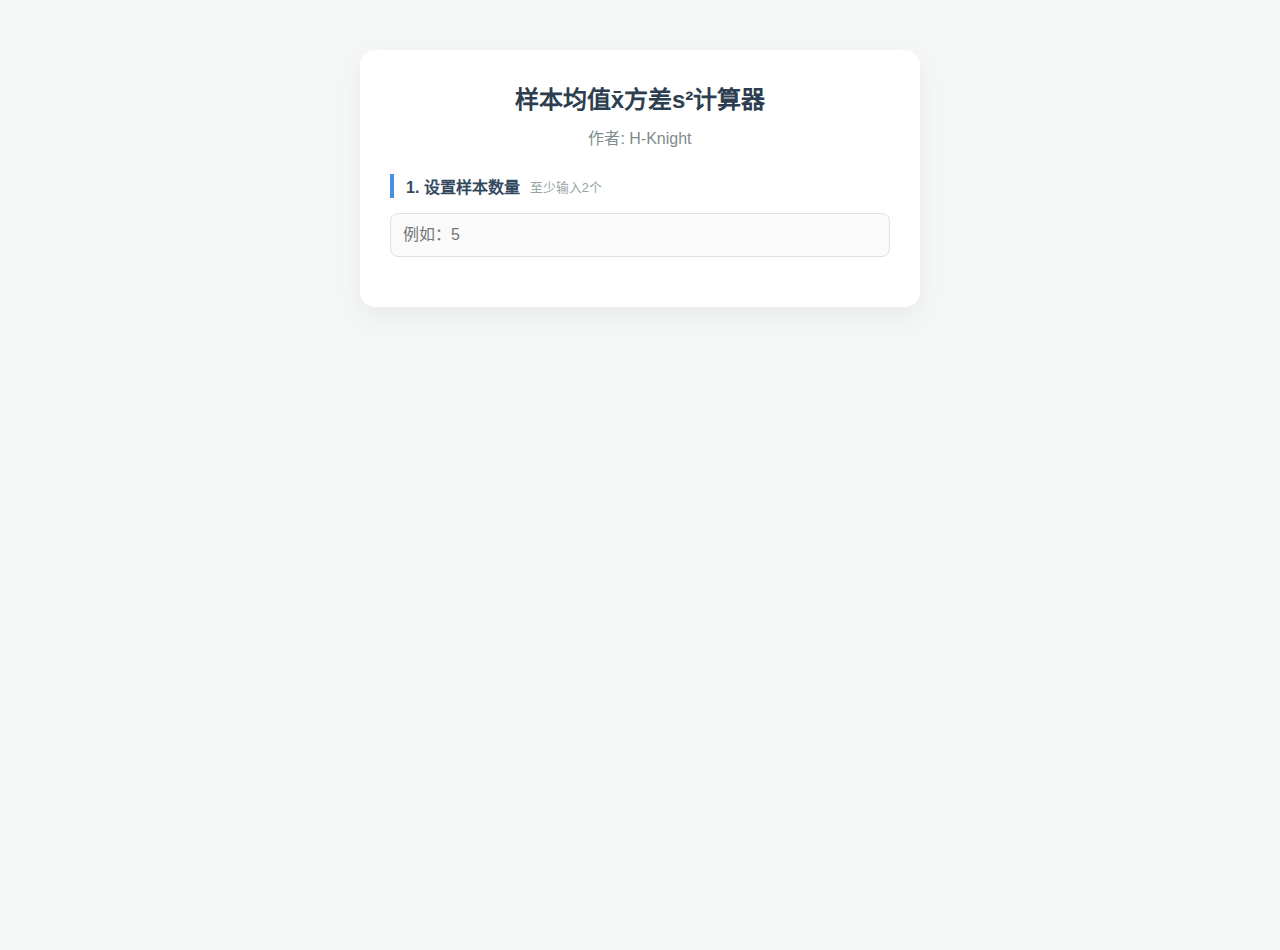
<file: Var.Ave-Calculator/Var.Ave-Calculator-V1.0.html>
<!DOCTYPE html>
<html lang="zh-CN">
<head>
    <meta charset="UTF-8">
    <meta name="viewport" content="width=device-width, initial-scale=1.0">
    <title>样本方差均值计算器</title>
    <style>
        body {
            font-family: 'Segoe UI', Tahoma, Geneva, Verdana, sans-serif;
            background-color: #f4f7f6;
            display: flex;
            justify-content: center;
            align-items: flex-start;
            min-height: 100vh;
            margin: 0;
            padding-top: 50px;
        }
        .container {
            background-color: #ffffff;
            padding: 30px;
            border-radius: 15px;
            box-shadow: 0 10px 25px rgba(0, 0, 0, 0.05);
            width: 90%;
            max-width: 500px;
        }
        h2 {
            text-align: center;
            color: #2c3e50;
            margin-top: 0;
            margin-bottom: 25px;
            font-weight: 600;
        }
        h3 {
            text-align: center;
            color: #7f8c8d;
            font-size: 1rem;
            margin-top: -15px;
            margin-bottom: 25px;
            font-weight: 500;
        }
        label {
            display: block;
            margin-bottom: 8px;
            color: #555;
            font-weight: 500;
            font-size: 0.95rem;
        }
        input[type="number"] {
            width: 100%;
            padding: 12px;
            margin-bottom: 20px;
            border: 1px solid #e0e0e0;
            border-radius: 8px;
            box-sizing: border-box;
            font-size: 1rem;
            transition: all 0.3s ease;
            background-color: #fafafa;
        }
        input[type="number"]:focus {
            border-color: #4a90e2;
            background-color: #fff;
            outline: none;
            box-shadow: 0 0 0 3px rgba(74, 144, 226, 0.1);
        }
        button {
            width: 100%;
            padding: 14px;
            background-color: #4a90e2;
            color: white;
            border: none;
            border-radius: 8px;
            font-size: 1rem;
            font-weight: 600;
            cursor: pointer;
            transition: background-color 0.3s, transform 0.1s;
            margin-top: 10px;
        }
        button:hover {
            background-color: #357abd;
        }
        button:active {
            transform: scale(0.98);
        }
        #result {
            margin-top: 30px;
            display: none; /* 默认隐藏，计算后显示 */
        }
        #result.show {
            display: block;
            animation: fadeIn 0.5s ease;
        }
        .result-summary {
            background: #e8f4fd;
            padding: 15px;
            border-radius: 8px;
            margin-bottom: 15px;
            font-size: 0.9rem;
            color: #555;
            line-height: 1.5;
            word-break: break-all;
        }
        .result-cards {
            display: grid;
            grid-template-columns: repeat(auto-fit, minmax(100px, 1fr));
            gap: 15px;
        }
        .card {
            background: white;
            padding: 15px 10px;
            border-radius: 10px;
            text-align: center;
            box-shadow: 0 4px 15px rgba(0,0,0,0.05);
            border: 1px solid #eee;
            transition: transform 0.2s;
        }
        .card:hover {
            transform: translateY(-2px);
        }
        .card h4 {
            margin: 0 0 8px 0;
            color: #7f8c8d;
            font-size: 0.85rem;
            font-weight: normal;
        }
        .card .num {
            font-size: 1.3rem;
            font-weight: bold;
            color: #2c3e50;
            word-wrap: break-word;
            word-break: break-all;
            line-height: 1.2;
        }
        .card.primary .num { color: #4a90e2; }
        .card.accent .num { color: #e67e22; }
        
        .section-title {
            font-size: 1rem;
            color: #34495e;
            margin: 25px 0 15px 0;
            font-weight: 600;
            border-left: 4px solid #4a90e2;
            padding-left: 12px;
            display: flex;
            align-items: center;
        }
        .section-title small {
            font-weight: normal;
            color: #95a5a6;
            font-size: 0.8rem;
            margin-left: 10px;
        }

        #valuesContainer {
            display: flex;
            flex-wrap: wrap;
            gap: 12px;
            margin-bottom: 20px;
        }
        .input-group {
            animation: slideDown 0.3s ease;
            width: calc((100% - 24px) / 3);
        }
        .input-group input {
            margin-bottom: 0;
        }
        .input-group label {
            font-size: 0.85rem;
            white-space: nowrap;
            overflow: hidden;
            text-overflow: ellipsis;
        }
        @keyframes fadeIn {
            from { opacity: 0; transform: translateY(10px); }
            to { opacity: 1; transform: translateY(0); }
        }
        @keyframes slideDown {
            from { opacity: 0; transform: translateY(-10px); }
            to { opacity: 1; transform: translateY(0); }
        }

        /* 移动端适配 */
        @media (max-width: 600px) {
            body {
                padding-top: 0;
                align-items: flex-start;
            }
            .container {
                padding: 15px;
                width: 100%;
                max-width: none;
                border-radius: 0;
                box-shadow: none;
                box-sizing: border-box;
                min-height: 100vh;
            }
            h2 {
                font-size: 1.5rem;
                margin-bottom: 15px;
            }
            .input-group {
                width: calc((100% - 20px) / 3);
            }
            #valuesContainer {
                gap: 10px;
            }
        }
    </style>
</head>
<body>
    <div class="container">
        <h2>样本均值x̄方差s²计算器</h2>
        <h3>作者: H-Knight</h3>
        
        <div class="section-title">1. 设置样本数量 <small>至少输入2个</small></div>
        <input type="number" id="nInput" min="2" placeholder="例如：5">
        
        <div id="step2" style="display:none">
            <div class="section-title">2. 输入样本数值</div>
            <div id="valuesContainer"></div>
            <button onclick="calculate()">开始计算</button>
        </div>
        
        <div id="result"></div>
    </div>

    <script>
        // 根据输入的n生成对应的数值输入框
        document.getElementById('nInput').addEventListener('input', function() {
            const n = parseInt(this.value);
            const container = document.getElementById('valuesContainer');
            const step2 = document.getElementById('step2');
            
            container.innerHTML = ''; // 清空原有输入框
            
            if (n >= 2) {
                step2.style.display = 'block';
                for (let i = 1; i <= n; i++) {
                    const div = document.createElement('div');
                    div.className = 'input-group';
                    div.innerHTML = `<label>样本 ${i}</label>
                                     <input type="number" class="valueInput" placeholder="数值">`;
                    container.appendChild(div);
                }

                // 自动跳转逻辑
                const inputs = container.querySelectorAll('.valueInput');
                inputs.forEach((input, index) => {
                    input.addEventListener('keydown', (e) => {
                        if (e.key === 'Enter') {
                            e.preventDefault();
                            if (index < inputs.length - 1) {
                                inputs[index + 1].focus();
                            } else {
                                calculate();
                            }
                        }
                    });
                });
            } else {
                step2.style.display = 'none';
            }
        });

        // 样本数量输入框回车跳转
        document.getElementById('nInput').addEventListener('keydown', function(e) {
            if (e.key === 'Enter') {
                const firstInput = document.querySelector('.valueInput');
                if (firstInput) {
                    e.preventDefault();
                    firstInput.focus();
                }
            }
        });

        // 计算样本均值和样本方差
        function calculate() {
            const n = parseInt(document.getElementById('nInput').value);
            const valueInputs = document.querySelectorAll('.valueInput');
            const values = [];
            
            // 收集输入的样本值
            for (let input of valueInputs) {
                const val = parseFloat(input.value);
                if (isNaN(val)) {
                    alert('请填写所有样本值！');
                    return;
                }
                values.push(val);
            }

            if (values.length === 0) {
                alert('请输入样本数量并填写数值！');
                return;
            }

            // 计算样本均值
            const mean = values.reduce((sum, val) => sum + val, 0) / n;

            // 计算样本方差（修正后，分母n-1）
            const variance = values.reduce((sum, val) => sum + Math.pow(val - mean, 2), 0) / (n - 1);
            
            // 新增：计算样本标准差（修正样本方差开根号）
            const stdDev = Math.sqrt(variance);

            // 显示结果（新增样本标准差行）
            const resultDiv = document.getElementById('result');
            resultDiv.className = 'show';
            resultDiv.innerHTML = `
                <div class="section-title">3. 计算结果</div>
                <div class="result-summary">
                    <strong>样本数据 (${n}个):</strong><br>
                    ${values.join(', ')}
                </div>
                <div class="result-cards">
                    <div class="card primary">
                        <h4>样本均值x̄</h4>
                        <div class="num">${mean.toFixed(4)}</div>
                    </div>
                    <div class="card accent">
                        <h4>样本方差s²</h4>
                        <div class="num">${variance.toFixed(4)}</div>
                    </div>
                    <div class="card">
                        <h4>样本标准差s</h4>
                        <div class="num">${stdDev.toFixed(4)}</div>
                    </div>
                </div>
            `;
        }
    </script>
</body>
</html>
</file>
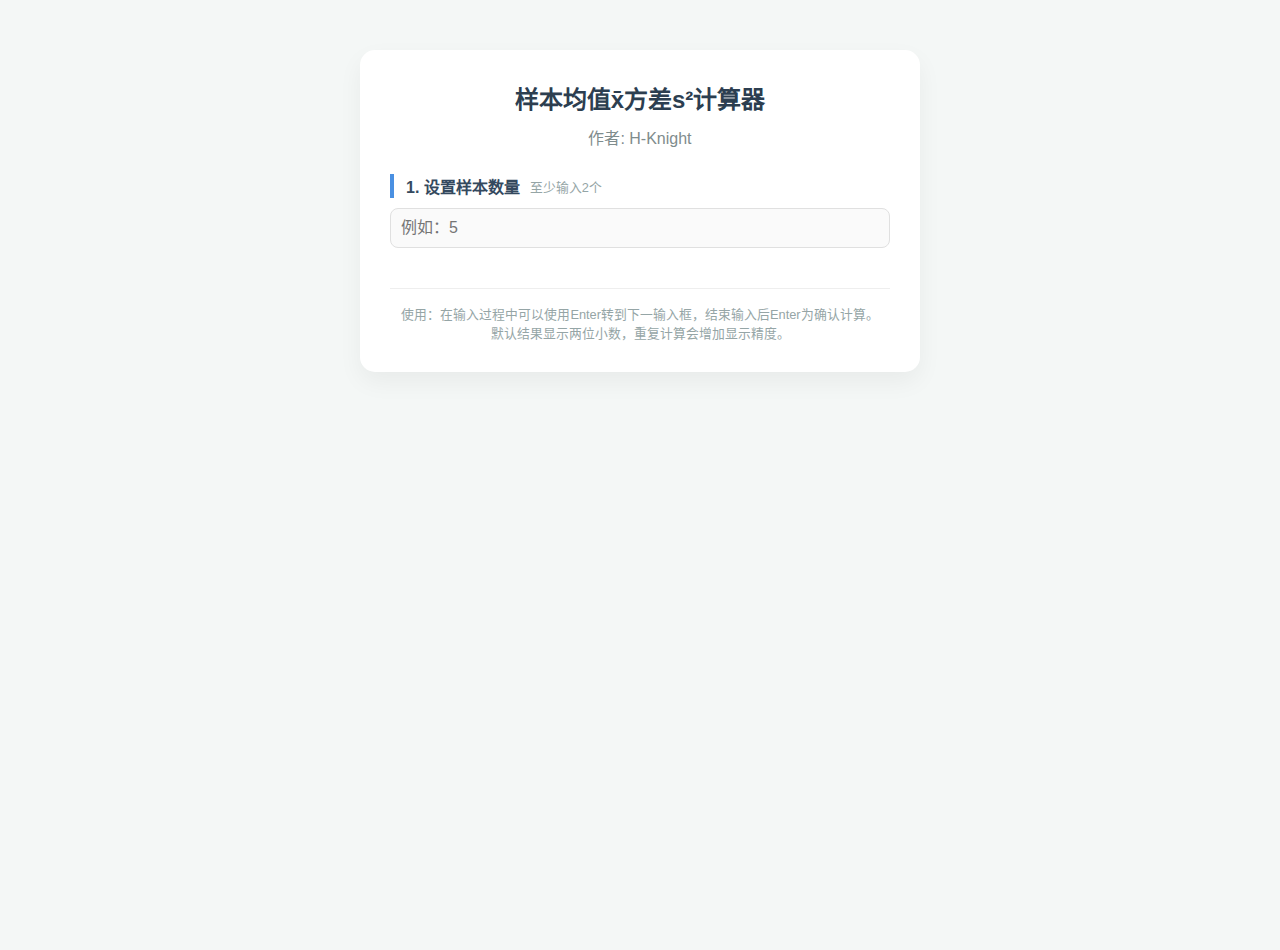
<file: Var.Ave-Calculator/Var.Ave-Calculator-V1.1.html>
<!DOCTYPE html>
<html lang="zh-CN">
<head>
    <meta charset="UTF-8">
    <meta name="viewport" content="width=device-width, initial-scale=1.0">
    <title>样本方差均值计算器</title>
    <style>
        /* 全局样式设置 */
        body {
            font-family: 'Segoe UI', Tahoma, Geneva, Verdana, sans-serif;
            background-color: #f4f7f6;
            display: flex;
            justify-content: center;
            align-items: flex-start;
            min-height: 100vh;
            margin: 0;
            padding-top: 50px;
        }
        /* 主容器样式 */
        .container {
            background-color: #ffffff;
            padding: 30px;
            border-radius: 15px;
            box-shadow: 0 10px 25px rgba(0, 0, 0, 0.05);
            width: 90%;
            max-width: 500px;
        }
        /* 标题样式 */
        h2 {
            text-align: center;
            color: #2c3e50;
            margin-top: 0;
            margin-bottom: 25px;
            font-weight: 600;
        }
        h3 {
            text-align: center;
            color: #7f8c8d;
            font-size: 1rem;
            margin-top: -15px;
            margin-bottom: 25px;
            font-weight: 500;
        }
        /* 表单元素样式 */
        label {
            display: block;
            margin-bottom: 8px;
            color: #555;
            font-weight: 500;
            font-size: 0.95rem;
        }
        input[type="number"] {
            width: 100%;
            padding: 10px;
            margin-bottom: 10px;
            border: 1px solid #e0e0e0;
            border-radius: 8px;
            box-sizing: border-box;
            font-size: 1rem;
            transition: all 0.3s ease;
            background-color: #fafafa;
        }
        input[type="number"]:focus {
            border-color: #4a90e2;
            background-color: #fff;
            outline: none;
            box-shadow: 0 0 0 3px rgba(74, 144, 226, 0.1);
        }
        /* 按钮样式 */
        button {
            width: 100%;
            padding: 14px;
            background-color: #4a90e2;
            color: white;
            border: none;
            border-radius: 8px;
            font-size: 1rem;
            font-weight: 600;
            cursor: pointer;
            transition: background-color 0.3s, transform 0.1s;
            margin-top: 10px;
        }
        button:hover {
            background-color: #357abd;
        }
        button:active {
            transform: scale(0.98);
        }
        .button-group {
            display: flex;
            gap: 15px;
            margin-top: 10px;
        }
        .button-group button {
            margin-top: 0;
            flex: 1;
        }
        /* 结果显示区域样式 */
        #result {
            margin-top: 10px;
            display: none; /* 默认隐藏，计算后显示 */
        }
        #result.show {
            display: block;
            animation: fadeIn 0.5s ease;
        }
        .result-summary {
            background: #e8f4fd;
            padding: 15px;
            border-radius: 8px;
            margin-bottom: 15px;
            font-size: 0.9rem;
            color: #555;
            line-height: 1.5;
            word-break: break-all;
        }
        /* 结果卡片布局 */
        .result-cards {
            display: grid;
            grid-template-columns: repeat(auto-fit, minmax(100px, 1fr));
            gap: 15px;
        }
        .card {
            background: white;
            padding: 15px 10px;
            border-radius: 10px;
            text-align: center;
            box-shadow: 0 4px 15px rgba(0,0,0,0.05);
            border: 1px solid #eee;
            transition: transform 0.2s;
        }
        .card:hover {
            transform: translateY(-2px);
        }
        .card h4 {
            margin: 0 0 8px 0;
            color: #7f8c8d;
            font-size: 0.85rem;
            font-weight: normal;
        }
        .card .num {
            font-size: 1.3rem;
            font-weight: bold;
            color: #2c3e50;
            word-wrap: break-word;
            word-break: break-all;
            line-height: 1.2;
        }
        .card.primary .num { color: #4a90e2; }
        .card.accent .num { color: #e67e22; }
        
        /* 分节标题样式 */
        .section-title {
            font-size: 1rem;
            color: #34495e;
            margin: 10px 0 10px 0;
            font-weight: 600;
            border-left: 4px solid #4a90e2;
            padding-left: 12px;
            display: flex;
            align-items: center;
        }
        .section-title small {
            font-weight: normal;
            color: #95a5a6;
            font-size: 0.8rem;
            margin-left: 10px;
        }

        /* 动态输入框容器样式 */
        #valuesContainer {
            display: flex;
            flex-wrap: wrap;
            gap: 12px;
            margin-bottom: 20px;
        }
        .input-group {
            animation: slideDown 0.3s ease;
            width: calc((100% - 24px) / 3);
        }
        .input-group input {
            margin-bottom: 0;
        }
        .input-group label {
            font-size: 0.85rem;
            white-space: nowrap;
            overflow: hidden;
            text-overflow: ellipsis;
        }

        /* 底部提示信息样式 */
        .footer-note {
            text-align: center;
            color: #95a5a6;
            font-size: 0.8rem;
            margin-top: 30px;
            border-top: 1px solid #eee;
            padding-top: 15px;
        }

        /* 动画定义 */
        @keyframes fadeIn {
            from { opacity: 0; transform: translateY(10px); }
            to { opacity: 1; transform: translateY(0); }
        }
        @keyframes slideDown {
            from { opacity: 0; transform: translateY(-10px); }
            to { opacity: 1; transform: translateY(0); }
        }

        /* 移动端适配 */
        @media (max-width: 600px) {
            body {
                padding-top: 0;
                align-items: flex-start;
            }
            .container {
                padding: 15px;
                width: 100%;
                max-width: none;
                border-radius: 0;
                box-shadow: none;
                box-sizing: border-box;
                min-height: 100vh;
            }
            h2 {
                font-size: 1.5rem;
                margin-bottom: 15px;
            }
            .input-group {
                width: calc((100% - 20px) / 3);
            }
            #valuesContainer {
                gap: 10px;
            }
        }
    </style>
</head>

<body>
    <!-- 主容器 -->
    <div class="container">
        <!-- 标题区域 -->
        <h2>样本均值x̄方差s²计算器</h2>
        <h3>作者: H-Knight</h3>
        
        <!-- 第一步：设置样本数量 -->
        <div class="section-title">1. 设置样本数量 <small>至少输入2个</small></div>
        <input type="number" id="nInput" min="2" placeholder="例如：5">
        
        <!-- 第二步：输入样本数值（动态显示） -->
        <div id="step2" style="display:none">
            <div class="section-title">2. 输入样本数值</div>
            <div id="valuesContainer"></div>
            <div class="button-group">
                <button id="resetBtn" onclick="resetCalculator()" style="display:none; background-color: #95a5a6;">重新输入</button>
                <button id="calcBtn" onclick="calculate()">开始计算</button>
            </div>
        </div>
        
        <!-- 第三步：显示计算结果 -->
        <div id="result"></div>

        <!-- 底部使用说明 -->
        <div class="footer-note"> 
            使用：在输入过程中可以使用Enter转到下一输入框，结束输入后Enter为确认计算。<br>
            默认结果显示两位小数，重复计算会增加显示精度。
        </div>
    </div>

    <script>
        // 全局变量
        let currentPrecision = 4; // 默认小数精度
        let inputsChanged = true; // 标记输入是否发生变化

        // 监听样本数量输入框的变化
        // 根据输入的n生成对应的数值输入框
        document.getElementById('nInput').addEventListener('input', function() {
            const n = parseInt(this.value);
            const container = document.getElementById('valuesContainer');
            const step2 = document.getElementById('step2');
            
            // 重置结果和按钮状态
            document.getElementById('result').style.display = 'none';
            document.getElementById('result').className = '';
            document.getElementById('calcBtn').style.display = 'block';
            document.getElementById('resetBtn').style.display = 'none';
            
            inputsChanged = true; // 重置输入状态

            container.innerHTML = ''; // 清空原有输入框
            
            if (n >= 2) {
                step2.style.display = 'block';
                // 动态生成n个输入框
                for (let i = 1; i <= n; i++) {
                    const div = document.createElement('div');
                    div.className = 'input-group';
                    div.innerHTML = `<label>样本 ${i}</label>
                                     <input type="number" class="valueInput" placeholder="数值">`;
                    container.appendChild(div);
                }

                // 为每个输入框添加事件监听，实现回车跳转和状态更新
                const inputs = container.querySelectorAll('.valueInput');
                inputs.forEach((input, index) => {
                    // 监听输入变化
                    input.addEventListener('input', () => {
                        inputsChanged = true;
                    });

                    // 监听回车键，跳转到下一个输入框或开始计算
                    input.addEventListener('keydown', (e) => {
                        if (e.key === 'Enter') {
                            e.preventDefault();
                            if (index < inputs.length - 1) {
                                inputs[index + 1].focus();
                            } else {
                                calculate();
                            }
                        }
                    });
                });
            } else {
                step2.style.display = 'none';
            }
        });

        // 样本数量输入框回车跳转到第一个数值输入框
        document.getElementById('nInput').addEventListener('keydown', function(e) { 
            if (e.key === 'Enter') {
                const firstInput = document.querySelector('.valueInput');
                if (firstInput) {
                    e.preventDefault();
                    firstInput.focus();
                }
            }
        });


        // 计算样本均值和样本方差的主函数
        function calculate() {
            const n = parseInt(document.getElementById('nInput').value);
            const valueInputs = document.querySelectorAll('.valueInput');
            const values = [];
            
            // 收集输入的样本值
            for (let input of valueInputs) {
                const val = parseFloat(input.value);
                if (isNaN(val)) {
                    alert('请填写所有样本值！');
                    return;
                }
                values.push(val);
            }

            if (values.length === 0) {
                alert('请输入样本数量并填写数值！');
                return;
            }

            // 确定显示精度：如果输入改变了重置为4，否则增加精度
            if (inputsChanged) {
                currentPrecision = 4;
                inputsChanged = false;
            } else {
                currentPrecision++;
            }

            // 计算样本均值
            const mean = values.reduce((sum, val) => sum + val, 0) / n;

            // 计算样本方差（修正后，分母n-1）
            const variance = values.reduce((sum, val) => sum + Math.pow(val - mean, 2), 0) / (n - 1);
            
            // 新增：计算样本标准差（修正样本方差开根号）
            const stdDev = Math.sqrt(variance);

            // 显示结果（新增样本标准差行）
            const resultDiv = document.getElementById('result');
            resultDiv.style.display = 'block'; // 确保清除可能存在的 display: none
            resultDiv.className = 'show';
            resultDiv.innerHTML = `
                <div class="section-title">3. 计算结果</div>
                <div class="result-summary">
                    <strong>样本数据 (${n}个):</strong><br>
                    ${values.join(', ')}
                </div>
                <div class="result-cards">
                    <div class="card primary">
                        <h4>样本均值x̄</h4>
                        <div class="num">${mean.toFixed(currentPrecision)}</div>
                    </div>
                    <div class="card accent">
                        <h4>样本方差s²</h4>
                        <div class="num">${variance.toFixed(currentPrecision)}</div>
                    </div>
                    <div class="card">
                        <h4>样本标准差s</h4>
                        <div class="num">${stdDev.toFixed(currentPrecision)}</div>
                    </div>
                </div>
            `;
            
            // 显示重新输入按钮，不隐藏开始计算按钮
            // document.getElementById('calcBtn').style.display = 'none'; // 保持显示
            document.getElementById('resetBtn').style.display = 'block';
        }

        // 重置计算器状态
        function resetCalculator() {
            document.getElementById('nInput').value = '';
            document.getElementById('valuesContainer').innerHTML = '';
            document.getElementById('step2').style.display = 'none';
            
            inputsChanged = true; // 重置输入状态
            currentPrecision = 4; // 重置精度

            const resultDiv = document.getElementById('result');
            resultDiv.innerHTML = '';
            resultDiv.className = '';
            resultDiv.style.display = 'none';
            
            // document.getElementById('calcBtn').style.display = 'block'; // 始终显示
            document.getElementById('resetBtn').style.display = 'none';
        }
    </script>
</body>
</html>
</file>
<file: snake-test/styles.css>
@import url("https://fonts.googleapis.com/css2?family=Press+Start+2P&display=swap"); /* 导入Google字体Press Start 2P */

body {
  /* 设置body元素样式 */
  display: flex; /* 使用弹性布局 */
  flex-direction: column; /* 垂直方向排列子元素 */
  align-items: center; /* 水平居中对齐 */
  justify-content: center; /* 垂直居中对齐 */
  height: 100vh; /* 高度为视口高度的100% */
  margin: 0; /* 外边距为0 */
  background: linear-gradient(
    135deg,
    #1a2a6c,
    #b21f1f,
    #fdbb2d
  ); /* 设置渐变背景色 */
  font-family: "Press Start 2P", cursive; /* Retro font */ /* 设置字体为Press Start 2P，复古风格 */
  color: white; /* 文字颜色为白色 */
  overflow: hidden; /* 隐藏溢出内容 */
}

/* 横屏模式下的布局调整 */ /* 横屏模式媒体查询 */
@media (orientation: landscape) and (min-width: 768px) {
  /* 当屏幕为横屏且宽度大于等于768px时 */
  body {
    /* 设置body样式 */
    flex-direction: row; /* 水平方向排列 */
    justify-content: center; /* 水平居中 */
    align-items: center; /* 垂直居中 */
    gap: 20px; /* 子元素间距20px */
    position: relative; /* 相对定位 */
  }

  h1 {
    /* 设置标题样式 */
    position: absolute; /* 绝对定位 */
    top: 10px; /* 距离顶部10px */
    left: 50%; /* 距离左边50% */
    transform: translateX(-50%); /* 水平居中 */
    margin: 0; /* 外边距为0 */
  }

  .game-container {
    /* 游戏容器样式 */
    flex: 0 0 auto; /* 不伸缩，不收缩，自动宽度 */
    margin-top: 0; /* 上边距0 */
  }

  .controls-hint {
    /* 控制提示样式 */
    position: absolute; /* 绝对定位 */
    bottom: 10px; /* 距离底部10px */
    left: 50%; /* 距离左边50% */
    transform: translateX(-50%); /* 水平居中 */
    margin: 0; /* 外边距为0 */
  }

  .touch-controls {
    /* 触摸控制样式 */
    margin-top: 0; /* 上边距为0 */
    position: relative; /* 相对定位 */
    flex-shrink: 0; /* 不收缩 */
  }
}

h1 {
  /* 一级标题样式 */
  margin-top: 0; /* 上边距为0 */
  text-shadow: 2px 2px 4px rgba(0, 0, 0, 0.5); /* 文字阴影效果 */
  font-size: 24px; /* 字体大小24px */
  margin-bottom: 10px; /* 下边距10px */
}

.game-container {
  /* 游戏容器样式 */
  position: relative; /* 相对定位 */
  padding: 10px; /* 内边距10px */
  background: rgba(0, 0, 0, 0.5); /* 半透明黑色背景 */
  border-radius: 15px; /* 圆角15px */
  box-shadow: 0 0 30px rgba(0, 0, 0, 0.5); /* 阴影效果 */
  backdrop-filter: blur(5px); /* 背景模糊5px */
  max-width: 100%; /* 最大宽度100% */
  box-sizing: border-box; /* 盒模型包含边框和内边距 */
}

canvas {
  /* 画布样式 */
  border-radius: 10px; /* 圆角10px */
  background-color: #222; /* 背景色为深灰色 */
  box-shadow: inset 0 0 20px rgba(0, 0, 0, 0.5); /* 内阴影效果 */
  display: block; /* 块级显示 */
  max-width: 100%; /* 最大宽度100% */
  height: auto; /* 高度自动 */
}

#score-board {
  /* 分数面板样式 */
  display: flex; /* 弹性布局 */
  justify-content: space-between; /* 两端对齐 */
  width: 100%; /* 宽度100% */
  margin-bottom: 10px; /* 下边距10px */
  font-size: 16px; /* 字体大小16px */
}

#message {
  /* 消息提示框样式 */
  position: absolute; /* 绝对定位 */
  top: 50%; /* 距离顶部50% */
  left: 50%; /* 距离左边50% */
  transform: translate(-50%, -50%); /* 居中定位 */
  background: rgba(255, 255, 255, 0.95); /* 半透明白色背景 */
  color: #333; /* 文字颜色深灰色 */
  padding: 30px; /* 内边距30px */
  border-radius: 15px; /* 圆角15px */
  text-align: center; /* 文字居中 */
  display: none; /* 默认隐藏 */
  box-shadow: 0 10px 25px rgba(0, 0, 0, 0.5); /* 阴影效果 */
  min-width: 200px; /* 最小宽度200px */
  z-index: 10; /* 层级10 */
}

/* 开始提示浮层，与游戏结束样式一致，默认显示 */ /* 开始覆盖层样式 */
#startOverlay {
  /* 开始覆盖层样式 */
  position: absolute; /* 绝对定位 */
  top: 50%; /* 距离顶部50% */
  left: 50%; /* 距离左边50% */
  transform: translate(-50%, -50%); /* 居中定位 */
  background: rgba(255, 255, 255, 0.95); /* 半透明白色背景 */
  color: #333333; /* 文字颜色深灰色 */
  padding: 30px; /* 内边距30px */
  border-radius: 15px; /* 圆角15px */
  text-align: center; /* 文字居中 */
  display: flex; /* 弹性布局 */
  flex-direction: column; /* 垂直方向排列 */
  align-items: center; /* 水平居中 */
  box-shadow: 0 10px 25px rgba(0, 0, 0, 0.5); /* 阴影效果 */
  min-width: 200px; /* 最小宽度200px */
  z-index: 10; /* 层级10 */
}

/* 仅调整"开始游戏"按钮字号，不影响其他按钮 */ /* 开始覆盖层内按钮样式 */
#startOverlay button {
  /* 开始覆盖层内的按钮样式 */
  font-size: 15px; /* 字体大小15px */
}

#message h2 {
  /* 消息框内的二级标题样式 */
  margin-top: 0; /* 上边距为0 */
  color: #e74c3c; /* 文字颜色红色 */
  font-size: 24px; /* 字体大小24px */
}

button {
  /* 按钮通用样式 */
  padding: 15px 30px; /* 内边距上下15px，左右30px */
  font-size: 16px; /* 字体大小16px */
  cursor: pointer; /* 鼠标指针为手型 */
  background: linear-gradient(to bottom, #2ecc71, #27ae60); /* 绿色渐变背景 */
  color: white; /* 文字颜色白色 */
  border: none; /* 无边框 */
  border-radius: 50px; /* 圆角50px，完全圆形 */
  margin-top: 20px; /* 上边距20px */
  font-family: "Press Start 2P", cursive; /* 字体为Press Start 2P */
  box-shadow: 0 4px 0 #219150; /* 阴影效果，模拟3D按钮 */
  transition: transform 0.1s, box-shadow 0.1s; /* 过渡动画 */
}

button:active {
  /* 按钮按下时的样式 */
  transform: translateY(4px); /* 向下移动4px */
  box-shadow: 0 0 0 #219150; /* 移除阴影 */
}

button:hover {
  /* 按钮悬停时的样式 */
  filter: brightness(1.1); /* 亮度增加10% */
}

.controls-hint {
  /* 控制提示样式 */
  margin-top: 15px; /* 上边距15px */
  font-size: 10px; /* 字体大小10px */
  opacity: 0.8; /* 透明度80% */
  text-align: center; /* 文字居中 */
}

/* 竖屏模式下，优化布局避免重叠 */ /* 竖屏模式媒体查询 */
@media (orientation: portrait) {
  /* 当屏幕为竖屏时 */
  body {
    /* 设置body样式 */
    position: relative; /* 相对定位 */
    min-height: 100vh; /* 最小高度为视口高度 */
    padding-bottom: 20px; /* 下内边距20px */
    justify-content: flex-start; /* 从顶部开始排列 */ /* 顶部对齐 */
    padding-top: 10px; /* 上内边距10px */
  }

  h1 {
    /* 标题样式 */
    order: -1; /* 显示顺序为-1，排在最前 */
    margin-bottom: 5px; /* 下边距5px */
    font-size: 20px; /* 字体大小20px */
  }

  .game-container {
    /* 游戏容器样式 */
    order: 0; /* 显示顺序为0 */
    margin-bottom: 2px; /* 下边距2px */
  }

  /* 方向按键：显示在提示文字上方 */ /* 触摸控制样式 */
  .touch-controls {
    /* 触摸控制样式 */
    order: 1; /* 显示顺序为1 */
    margin-bottom: 15px; /* 与提示文字之间的间距 */ /* 下边距15px */
    margin-top: 2px; /* 上边距2px */
  }

  /* 提示文字：显示在方向按键下方 */ /* 控制提示样式 */
  .controls-hint {
    /* 控制提示样式 */
    order: 2; /* 显示顺序为2 */
    position: relative; /* 相对定位 */
    margin-top: 0; /* 上边距为0 */
    margin-bottom: 20px; /* 下边距20px */
    z-index: 5; /* 层级5 */
    background: rgba(0, 0, 0, 0.5); /* 半透明黑色背景 */
    padding: 8px 15px; /* 内边距上下8px，左右15px */
    border-radius: 8px; /* 圆角8px */
    backdrop-filter: blur(5px); /* 背景模糊5px */
    font-size: 9px; /* 字体大小9px */
    width: fit-content; /* 宽度适应内容 */
    margin-left: auto; /* 左边距自动 */
    margin-right: auto; /* 右边距自动 */
  }

  /* 在小屏幕手机上进一步调整 */ /* 小屏幕媒体查询 */
  @media (max-height: 800px) {
    /* 当高度小于等于800px时 */
    h1 {
      /* 标题样式 */
      font-size: 18px; /* 字体大小18px */
      margin-bottom: 3px; /* 下边距3px */
    }

    .game-container {
      /* 游戏容器样式 */
      margin-bottom: 2px; /* 下边距2px */
    }

    .touch-controls {
      /* 触摸控制样式 */
      margin-bottom: 12px; /* 下边距12px */
      margin-top: 2px; /* 上边距2px */
    }

    .controls-hint {
      /* 控制提示样式 */
      font-size: 8px; /* 字体大小8px */
      padding: 6px 12px; /* 内边距上下6px，左右12px */
      margin-top: 0; /* 上边距为0 */
      margin-bottom: 15px; /* 下边距15px */
    }
  }

  /* 在更小的屏幕上进一步压缩 */ /* 更小屏幕媒体查询 */
  @media (max-height: 700px) {
    /* 当高度小于等于700px时 */
    .touch-controls {
      /* 触摸控制样式 */
      transform: scale(0.9); /* 稍微缩小方向按键 */ /* 缩放90% */
      margin-bottom: 10px; /* 下边距10px */
      margin-top: 0px; /* 上边距0px */
    }

    .controls-hint {
      /* 控制提示样式 */
      font-size: 7px; /* 字体大小7px */
      padding: 5px 10px; /* 内边距上下5px，左右10px */
      margin-top: 0; /* 上边距为0 */
      margin-bottom: 15px; /* 下边距15px */
    }
  }
}

.key {
  /* 键盘按键样式 */
  display: inline-block; /* 行内块级显示 */
  padding: 5px 8px; /* 内边距上下5px，左右8px */
  border: 1px solid rgba(255, 255, 255, 0.5); /* 半透明白色边框 */
  border-radius: 4px; /* 圆角4px */
  margin: 0 2px; /* 左右外边距2px */
  background: rgba(255, 255, 255, 0.1); /* 半透明白色背景 */
}

/* Touch Controls */ /* 触摸控制样式 */
.touch-controls {
  /* 触摸控制容器样式 */
  margin-top: 20px; /* 上边距20px */
  display: grid; /* 网格布局 */
  grid-template-columns: repeat(3, 90px); /* 3列，每列90px */
  grid-template-rows: repeat(2, 90px); /* 2行，每行90px */
  gap: 15px; /* 网格间距15px */
  justify-content: center; /* 水平居中 */
  align-items: center; /* 垂直居中 */
  padding: 10px; /* 内边距10px */
}

.control-btn {
  /* 控制按钮样式 */
  width: 90px; /* 宽度90px */
  height: 90px; /* 高度90px */
  background: linear-gradient(
    /* 渐变背景 */ 135deg,
    /* 135度角 */ rgba(46, 204, 113, 0.8),
    /* 起始颜色，半透明绿色 */ rgba(39, 174, 96, 0.8)
      /* 结束颜色，半透明深绿色 */
  );
  border: 3px solid rgba(255, 255, 255, 0.5); /* 3px半透明白色边框 */
  border-radius: 20px; /* 圆角20px */
  color: white; /* 文字颜色白色 */
  display: flex; /* 弹性布局 */
  justify-content: center; /* 水平居中 */
  align-items: center; /* 垂直居中 */
  cursor: pointer; /* 鼠标指针为手型 */
  user-select: none; /* 禁止选择文本 */
  -webkit-tap-highlight-color: transparent; /* 移除点击高亮 */
  transition: all 0.2s ease; /* 所有属性过渡0.2秒 */
  box-shadow: 0 6px 15px rgba(0, 0, 0, 0.3),
    /* 外阴影 */ inset 0 2px 5px rgba(255, 255, 255, 0.2); /* 内阴影 */
  position: relative; /* 相对定位 */
  overflow: hidden; /* 隐藏溢出内容 */
}

.control-btn::before {
  /* 控制按钮伪元素 */
  content: ""; /* 空内容 */
  position: absolute; /* 绝对定位 */
  top: 0; /* 距离顶部0 */
  left: 0; /* 距离左边0 */
  right: 0; /* 距离右边0 */
  bottom: 0; /* 距离底部0 */
  background: linear-gradient(
    135deg,
    rgba(255, 255, 255, 0.2),
    transparent
  ); /* 渐变背景 */
  opacity: 0; /* 透明度0，默认隐藏 */
  transition: opacity 0.2s ease; /* 透明度过渡0.2秒 */
}

.control-btn:hover::before {
  /* 悬停时显示伪元素 */
  opacity: 1; /* 透明度100% */
}

.control-btn:active {
  /* 按钮按下时的样式 */
  background: linear-gradient(
    /* 渐变背景 */ 135deg,
    /* 135度角 */ rgba(39, 174, 96, 0.9),
    /* 起始颜色 */ rgba(46, 204, 113, 0.9) /* 结束颜色 */
  );
  transform: scale(0.92) translateY(2px); /* 缩放92%并向下移动2px */
  box-shadow: 0 2px 8px rgba(0, 0, 0, 0.4), inset 0 2px 5px rgba(0, 0, 0, 0.2); /* 阴影效果 */
}

/* 为不同方向的按钮添加不同颜色 */ /* 向上按钮样式 */
.control-btn.up {
  /* 向上按钮样式 */
  background: linear-gradient(
    /* 渐变背景 */ 135deg,
    /* 135度角 */ rgba(52, 152, 219, 0.8),
    /* 起始颜色，半透明蓝色 */ rgba(41, 128, 185, 0.8)
      /* 结束颜色，半透明深蓝色 */
  );
}
.control-btn.up:active {
  /* 向上按钮按下时的样式 */
  background: linear-gradient(
    /* 渐变背景 */ 135deg,
    /* 135度角 */ rgba(41, 128, 185, 0.9),
    /* 起始颜色 */ rgba(52, 152, 219, 0.9) /* 结束颜色 */
  );
}

.control-btn.down {
  /* 向下按钮样式 */
  background: linear-gradient(
    /* 渐变背景 */ 135deg,
    /* 135度角 */ rgba(155, 89, 182, 0.8),
    /* 起始颜色，半透明紫色 */ rgba(142, 68, 173, 0.8)
      /* 结束颜色，半透明深紫色 */
  );
}
.control-btn.down:active {
  /* 向下按钮按下时的样式 */
  background: linear-gradient(
    /* 渐变背景 */ 135deg,
    /* 135度角 */ rgba(142, 68, 173, 0.9),
    /* 起始颜色 */ rgba(155, 89, 182, 0.9) /* 结束颜色 */
  );
}

.control-btn.left {
  /* 向左按钮样式 */
  background: linear-gradient(
    /* 渐变背景 */ 135deg,
    /* 135度角 */ rgba(241, 196, 15, 0.8),
    /* 起始颜色，半透明黄色 */ rgba(243, 156, 18, 0.8)
      /* 结束颜色，半透明橙色 */
  );
}
.control-btn.left:active {
  /* 向左按钮按下时的样式 */
  background: linear-gradient(
    /* 渐变背景 */ 135deg,
    /* 135度角 */ rgba(243, 156, 18, 0.9),
    /* 起始颜色 */ rgba(241, 196, 15, 0.9) /* 结束颜色 */
  );
}

.control-btn.right {
  /* 向右按钮样式 */
  background: linear-gradient(
    /* 渐变背景 */ 135deg,
    /* 135度角 */ rgba(231, 76, 60, 0.8),
    /* 起始颜色，半透明红色 */ rgba(192, 57, 43, 0.8)
      /* 结束颜色，半透明深红色 */
  );
}
.control-btn.right:active {
  /* 向右按钮按下时的样式 */
  background: linear-gradient(
    /* 渐变背景 */ 135deg,
    /* 135度角 */ rgba(192, 57, 43, 0.9),
    /* 起始颜色 */ rgba(231, 76, 60, 0.9) /* 结束颜色 */
  );
}

/* 箭头图标样式 */ /* 箭头图标样式 */
.arrow-icon {
  /* 箭头图标样式 */
  font-size: 42px; /* 字体大小42px */
  text-shadow: 0 2px 8px rgba(0, 0, 0, 0.5), 0 0 10px rgba(255, 255, 255, 0.3); /* 文字阴影效果 */
  filter: drop-shadow(0 2px 4px rgba(0, 0, 0, 0.3)); /* 投影滤镜 */
  transition: transform 0.2s ease; /* 变换过渡0.2秒 */
  display: block; /* 块级显示 */
  line-height: 1; /* 行高为1 */
}

.control-btn:active .arrow-icon {
  /* 按钮按下时箭头图标样式 */
  transform: scale(0.9); /* 缩放90% */
}

.control-btn.up {
  /* 向上按钮网格位置 */
  grid-column: 2; /* 网格列位置2 */
  grid-row: 1; /* 网格行位置1 */
}
.control-btn.left {
  /* 向左按钮网格位置 */
  grid-column: 1; /* 网格列位置1 */
  grid-row: 2; /* 网格行位置2 */
}
.control-btn.down {
  /* 向下按钮网格位置 */
  grid-column: 2; /* 网格列位置2 */
  grid-row: 2; /* 网格行位置2 */
}
.control-btn.right {
  /* 向右按钮网格位置 */
  grid-column: 3; /* 网格列位置3 */
  grid-row: 2; /* 网格行位置2 */
}

/* Hide controls on larger screens if desired, but user asked for them */ /* 在大屏幕上隐藏控制的注释（已禁用） */
/* @media (min-width: 768px) { .touch-controls { display: none; } } */ /* 大屏幕隐藏触摸控制的代码（已注释） */

/* Settings Bar */
.settings-bar-inline {
  display: flex;
  align-items: center;
  gap: 8px;
  margin-left: 15px;
  padding-left: 15px;
  border-left: 1px solid rgba(255, 255, 255, 0.3);
}

.setting-label {
  font-size: 12px;
  color: #ccc;
  white-space: nowrap;
}

/* Toggle Switch */
.toggle-switch {
  position: relative;
  display: inline-block;
  width: 40px;
  height: 20px;
}

.toggle-switch.small {
  width: 34px;
  height: 18px;
}

.toggle-switch input {
  opacity: 0;
  width: 0;
  height: 0;
}

.slider {
  position: absolute;
  cursor: pointer;
  top: 0;
  left: 0;
  right: 0;
  bottom: 0;
  background-color: #ccc;
  transition: 0.4s;
  border-radius: 20px;
}

.slider:before {
  position: absolute;
  content: "";
  height: 16px;
  width: 16px;
  left: 2px;
  bottom: 2px;
  background-color: white;
  transition: 0.4s;
  border-radius: 50%;
}

.toggle-switch.small .slider:before {
  height: 14px;
  width: 14px;
}

input:checked + .slider {
  background-color: #2ecc71;
}

input:checked + .slider:before {
  transform: translateX(20px);
}

.toggle-switch.small input:checked + .slider:before {
  transform: translateX(16px);
}

/* Hide controls when class is present */
body.controls-hidden .touch-controls {
  display: none !important;
}

.controls-hint {
  display: flex;
  align-items: center;
  justify-content: center;
  flex-wrap: wrap;
  gap: 10px;
}
</file>
